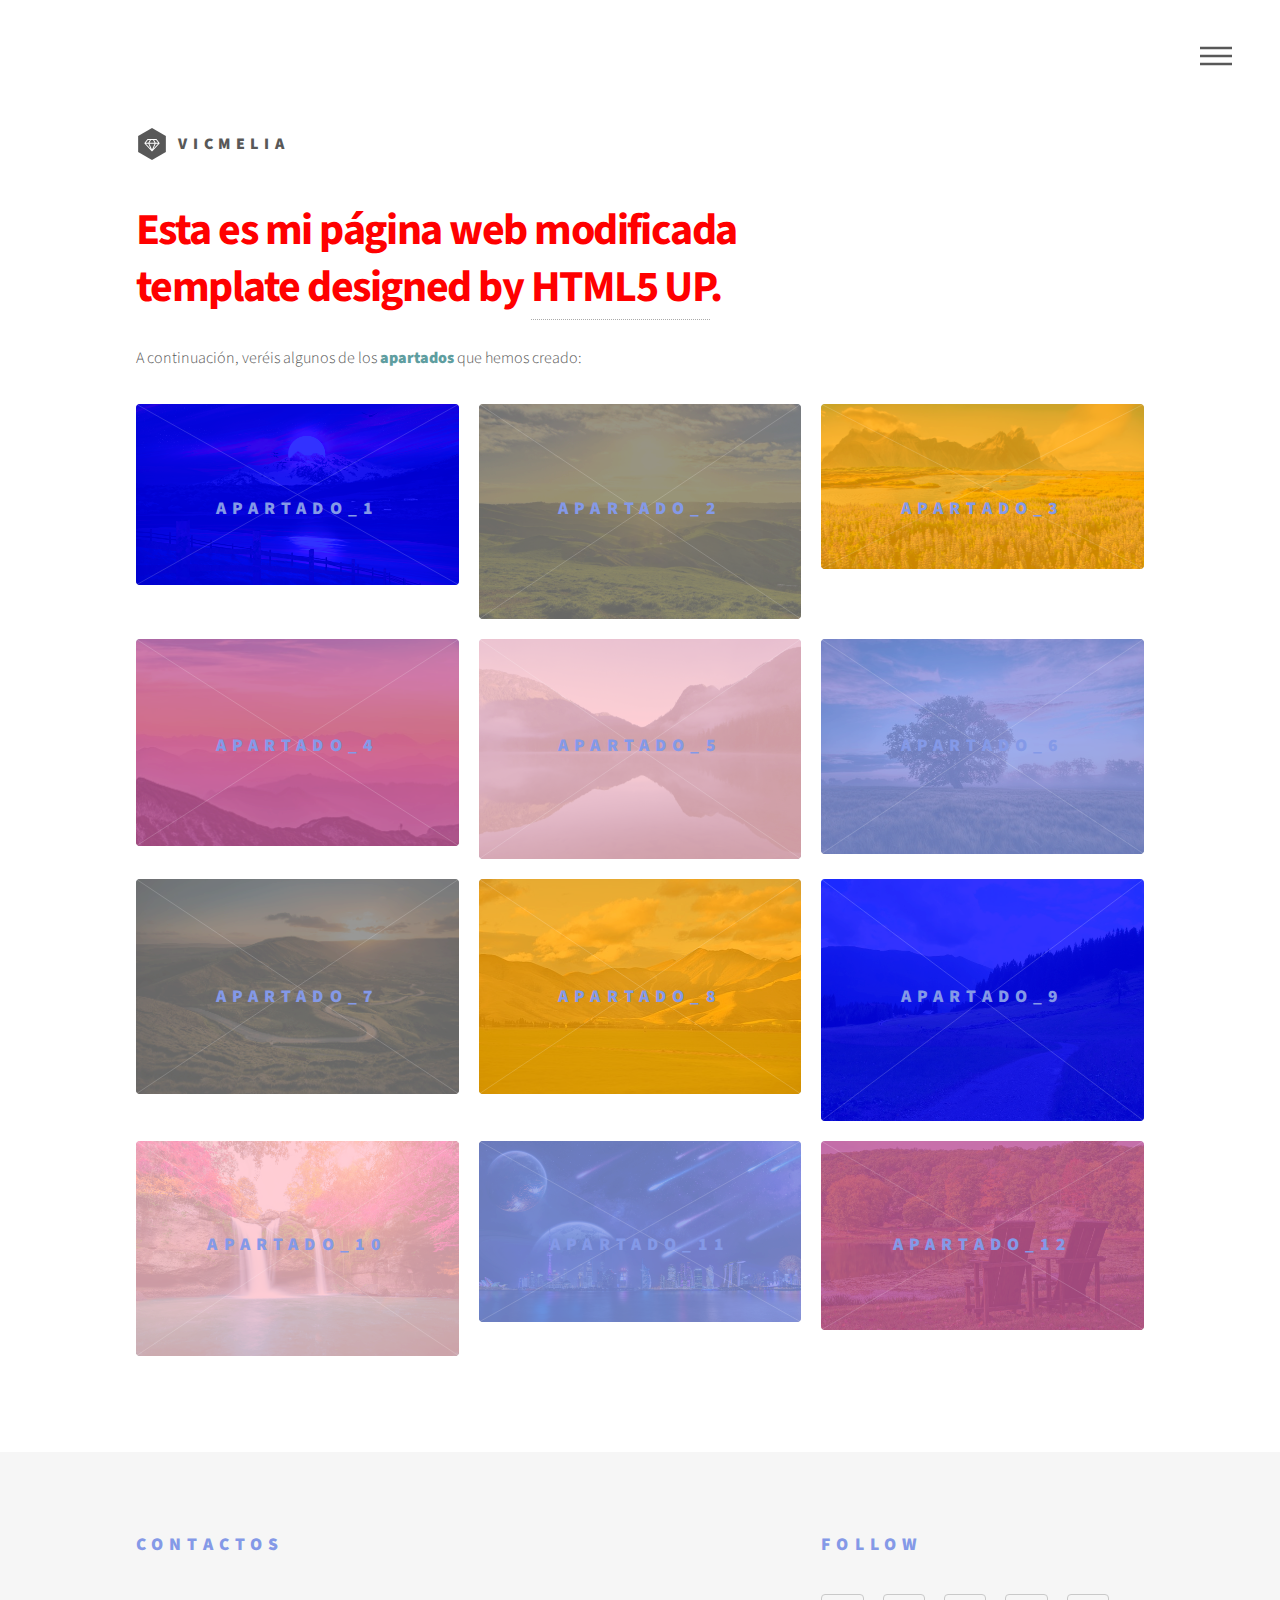
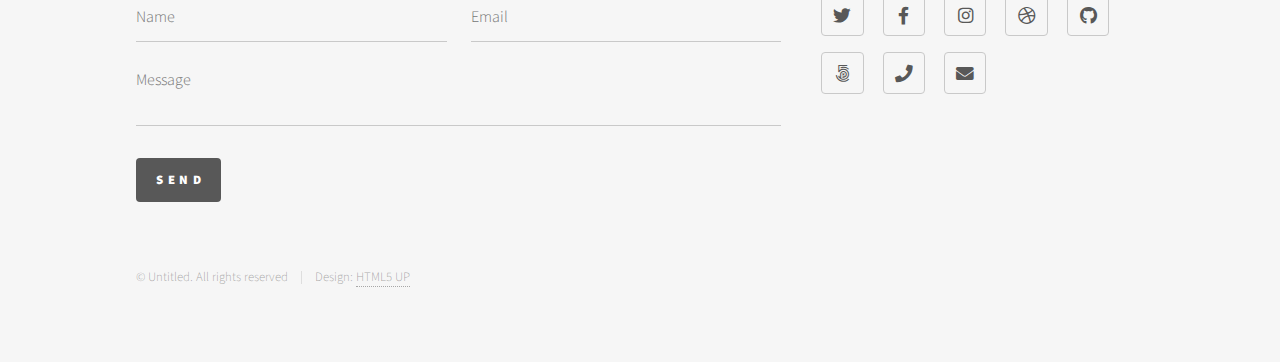
<file: plantilla/index.html>
<!DOCTYPE HTML>
<!--
	Phantom by HTML5 UP
	html5up.net | @ajlkn
	Free for personal and commercial use under the CCA 3.0 license (html5up.net/license)
-->
<html>
	<head>
		<title>Mi plantilla modificada</title>
		<meta charset="utf-8" />
		<meta name="viewport" content="width=device-width, initial-scale=1, user-scalable=no" />
		<link rel="stylesheet" href="assets/css/main.css" />
		<noscript><link rel="stylesheet" href="assets/css/noscript.css" /></noscript>
	</head>
	<body class="is-preload">
		<!-- Wrapper -->
			<div id="wrapper">

				<!-- Header -->
					<header id="header">
						<div class="inner">

							<!-- Logo -->
								<a href="index.html" class="logo">
									<span class="symbol"><img src="images/logo.svg" alt="" /></span><span class="title">VicMelia</span>
								</a>

							<!-- Nav -->
								<nav>
									<ul>
										<li><a href="#menu">Menu</a></li>
									</ul>
								</nav>

						</div>
					</header>

				<!-- Menu -->
					<nav id="menu">
						<h2>Menu</h2>
						<ul>
							<li><a href="index.html">Home</a></li>
							<li><a href="generic.html">Ipsum veroeros</a></li>
							<li><a href="generic.html">Tempus etiam</a></li>
							<li><a href="generic.html">Consequat dolor</a></li>
							<li><a href="elements.html">Elements</a></li>
						</ul>
					</nav>

				<!-- Main -->
					<div id="main">
						<div class="inner">
							<header>
								<h1>Esta es mi página web modificada<br />
								template designed by <a href="http://html5up.net">HTML5 UP</a>.</h1>
								<p>A continuación, veréis algunos de los <b style="color: cadetblue;">apartados</b> que hemos creado:</p>
							</header>
							<section class="tiles">
								<article class="style1">
									<span class="image">
										<img src="images/i1.jpg" alt="" />
									</span>
									<a href="generic.html">
										<h2>Apartado_1</h2>
										<div class="content">
											<p>Este es el <b style="color:aqua">primer</b> apartado de prueba</p>
										</div>
									</a>
								</article>
								<article class="style2">
									<span class="image">
										<img src="images/i2.jpg" alt="" />
									</span>
									<a href="generic.html">
										<h2>Apartado_2</h2>
										<div class="content">
											<p>Este es el <b style="color:aqua">segundo</b> apartado de prueba</p>
										</div>
									</a>
								</article>
								<article class="style3">
									<span class="image">
										<img src="images/i3.jpg" alt="" />
									</span>
									<a href="generic.html">
										<h2>Apartado_3</h2>
										<div class="content">
											<p>Este es el <b style="color:aqua">tercer</b> apartado de prueba</p>
										</div>
									</a>
								</article>
								<article class="style4">
									<span class="image">
										<img src="images/i4.jpg" alt="" />
									</span>
									<a href="generic.html">
										<h2>Apartado_4</h2>
										<div class="content">
											<p>Este es el <b style="color:aqua">cuarto</b> apartado de prueba</p>
										</div>
									</a>
								</article>
								<article class="style5">
									<span class="image">
										<img src="images/i5.jpg" alt="" />
									</span>
									<a href="generic.html">
										<h2>Apartado_5</h2>
										<div class="content">
											<p>Este es el <b style="color:aqua">quinto</b> apartado de prueba</p>
										</div>
									</a>
								</article>
								<article class="style6">
									<span class="image">
										<img src="images/i6.jpg" alt="" />
									</span>
									<a href="generic.html">
										<h2>Apartado_6</h2>
										<div class="content">
											<p>Este es el <b style="color:aqua">sexto</b> apartado de prueba</p>
										</div>
									</a>
								</article>
								<article class="style2">
									<span class="image">
										<img src="images/i7.jpg" alt="" />
									</span>
									<a href="generic.html">
										<h2>Apartado_7</h2>
										<div class="content">
											<p>Este es el <b style="color:aqua">séptimo</b> apartado de prueba</p>
										</div>
									</a>
								</article>
								<article class="style3">
									<span class="image">
										<img src="images/i8.jpg" alt="" />
									</span>
									<a href="generic.html">
										<h2>Apartado_8</h2>
										<div class="content">
											<p>Este es el <b style="color:aqua">octavo</b> apartado de prueba</p>
										</div>
									</a>
								</article>
								<article class="style1">
									<span class="image">
										<img src="images/i9.jpg" alt="" />
									</span>
									<a href="generic.html">
										<h2>Apartado_9</h2>
										<div class="content">
											<p>Este es el <b style="color:aqua">noveno</b> apartado de prueba</p>
										</div>
									</a>
								</article>
								<article class="style5">
									<span class="image">
										<img src="images/i10.jpg" alt="" />
									</span>
									<a href="generic.html">
										<h2>Apartado_10</h2>
										<div class="content">
											<p>Este es el <b style="color:aqua">décimo</b> apartado de prueba</p>
										</div>
									</a>
								</article>
								<article class="style6">
									<span class="image">
										<img src="images/i11.jpg" alt="" />
									</span>
									<a href="generic.html">
										<h2>Apartado_11</h2>
										<div class="content">
											<p>Este es el <b style="color:aqua">undécimo</b> apartado de prueba</p>
										</div>
									</a>
								</article>
								<article class="style4">
									<span class="image">
										<img src="images/i12.jpg" alt="" />
									</span>
									<a href="generic.html">
										<h2>Apartado_12</h2>
										<div class="content">
											<p>Este es el <b style="color:aqua">duodécimo</b> apartado de prueba</p>
										</div>
									</a>
								</article>
							</section>
						</div>
					</div>

				<!-- Footer -->
					<footer id="footer">
						<div class="inner">
							<section>
								<h2>CONTACTOS</h2>
								<form method="post" action="#">
									<div class="fields">
										<div class="field half">
											<input type="text" name="name" id="name" placeholder="Name" />
										</div>
										<div class="field half">
											<input type="email" name="email" id="email" placeholder="Email" />
										</div>
										<div class="field">
											<textarea name="message" id="message" placeholder="Message"></textarea>
										</div>
									</div>
									<ul class="actions">
										<li><input type="submit" value="Send" class="primary" /></li>
									</ul>
								</form>
							</section>
							<section>
								<h2>Follow</h2>
								<ul class="icons">
									<li><a href="#" class="icon brands style2 fa-twitter"><span class="label">Twitter</span></a></li>
									<li><a href="#" class="icon brands style2 fa-facebook-f"><span class="label">Facebook</span></a></li>
									<li><a href="#" class="icon brands style2 fa-instagram"><span class="label">Instagram</span></a></li>
									<li><a href="#" class="icon brands style2 fa-dribbble"><span class="label">Dribbble</span></a></li>
									<li><a href="#" class="icon brands style2 fa-github"><span class="label">GitHub</span></a></li>
									<li><a href="#" class="icon brands style2 fa-500px"><span class="label">500px</span></a></li>
									<li><a href="#" class="icon solid style2 fa-phone"><span class="label">Phone</span></a></li>
									<li><a href="#" class="icon solid style2 fa-envelope"><span class="label">Email</span></a></li>
								</ul>
							</section>
							<ul class="copyright">
								<li>&copy; Untitled. All rights reserved</li><li>Design: <a href="http://html5up.net">HTML5 UP</a></li>
							</ul>
						</div>
					</footer>

			</div>

		<!-- Scripts -->
			<script src="assets/js/jquery.min.js"></script>
			<script src="assets/js/browser.min.js"></script>
			<script src="assets/js/breakpoints.min.js"></script>
			<script src="assets/js/util.js"></script>
			<script src="assets/js/main.js"></script>

	</body>
</html>
</file>
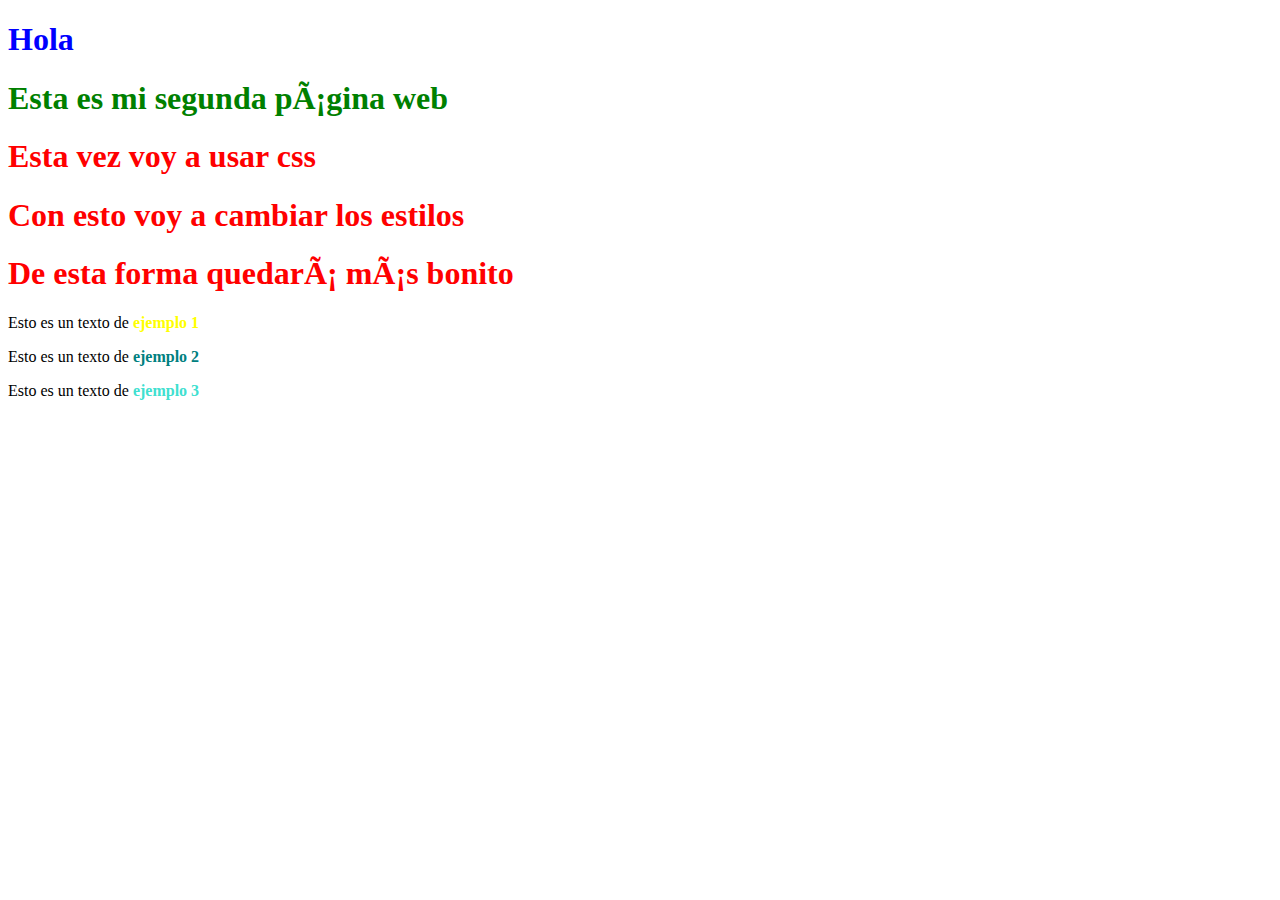
<file: lab5.html>
<!DOCTYPE html>

<html>

<head>
    
    <meta charset="=UTF-8">


    <title>MI PÁGINA WEB</title>

    <link rel="stylesheet" href="formato.css">
    
</head>

<body>

    <h1 id="f1">Hola</h1>
    <h1 class="f2">Esta es mi segunda página web</h1>
    <h1>Esta vez voy a usar css</h1>
    <h1>Con esto voy a cambiar los estilos</h1>
    <h1>De esta forma quedará más bonito</h1>

    <p> Esto es un texto de <b id="b1">ejemplo 1</b></p>
    <p> Esto es un texto de <b id="b2">ejemplo 2</b></p>
    <p> Esto es un texto de <b id="b3">ejemplo 3</b></p>


</body>




</html>
</file>
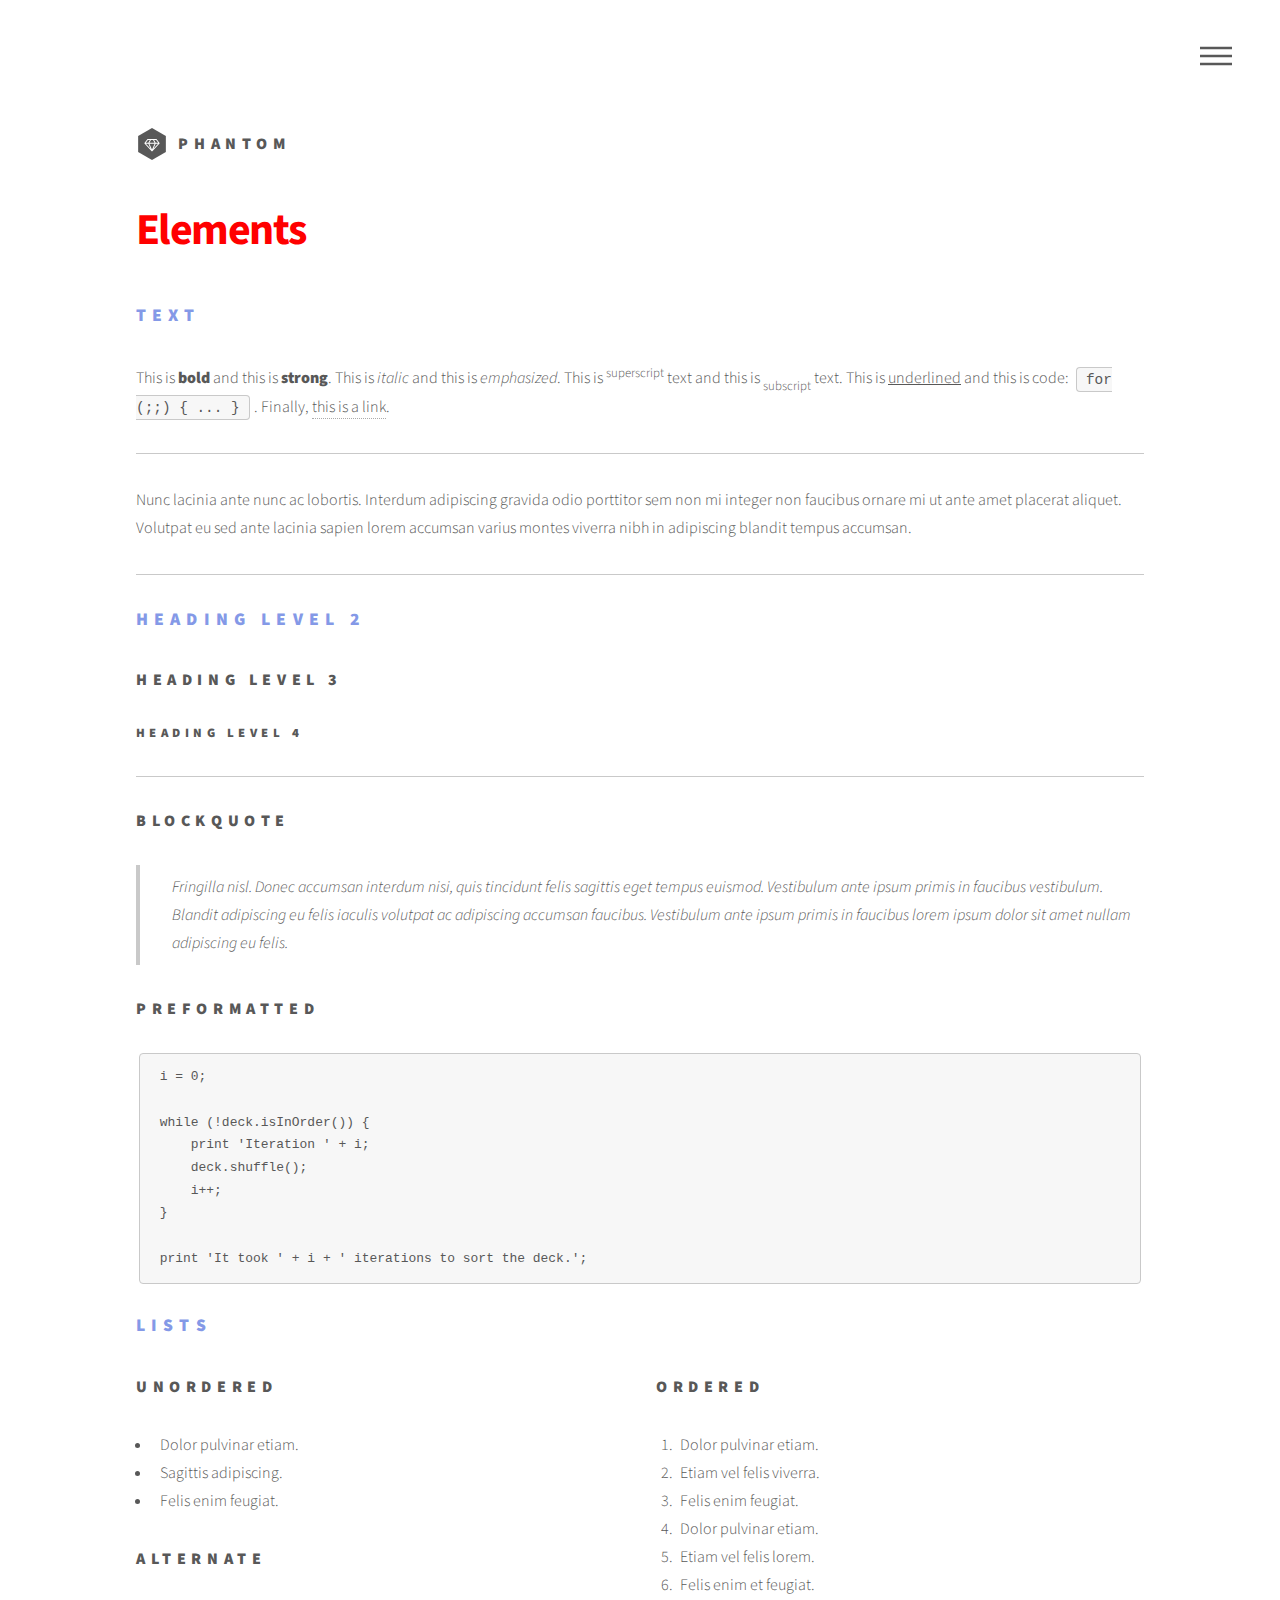
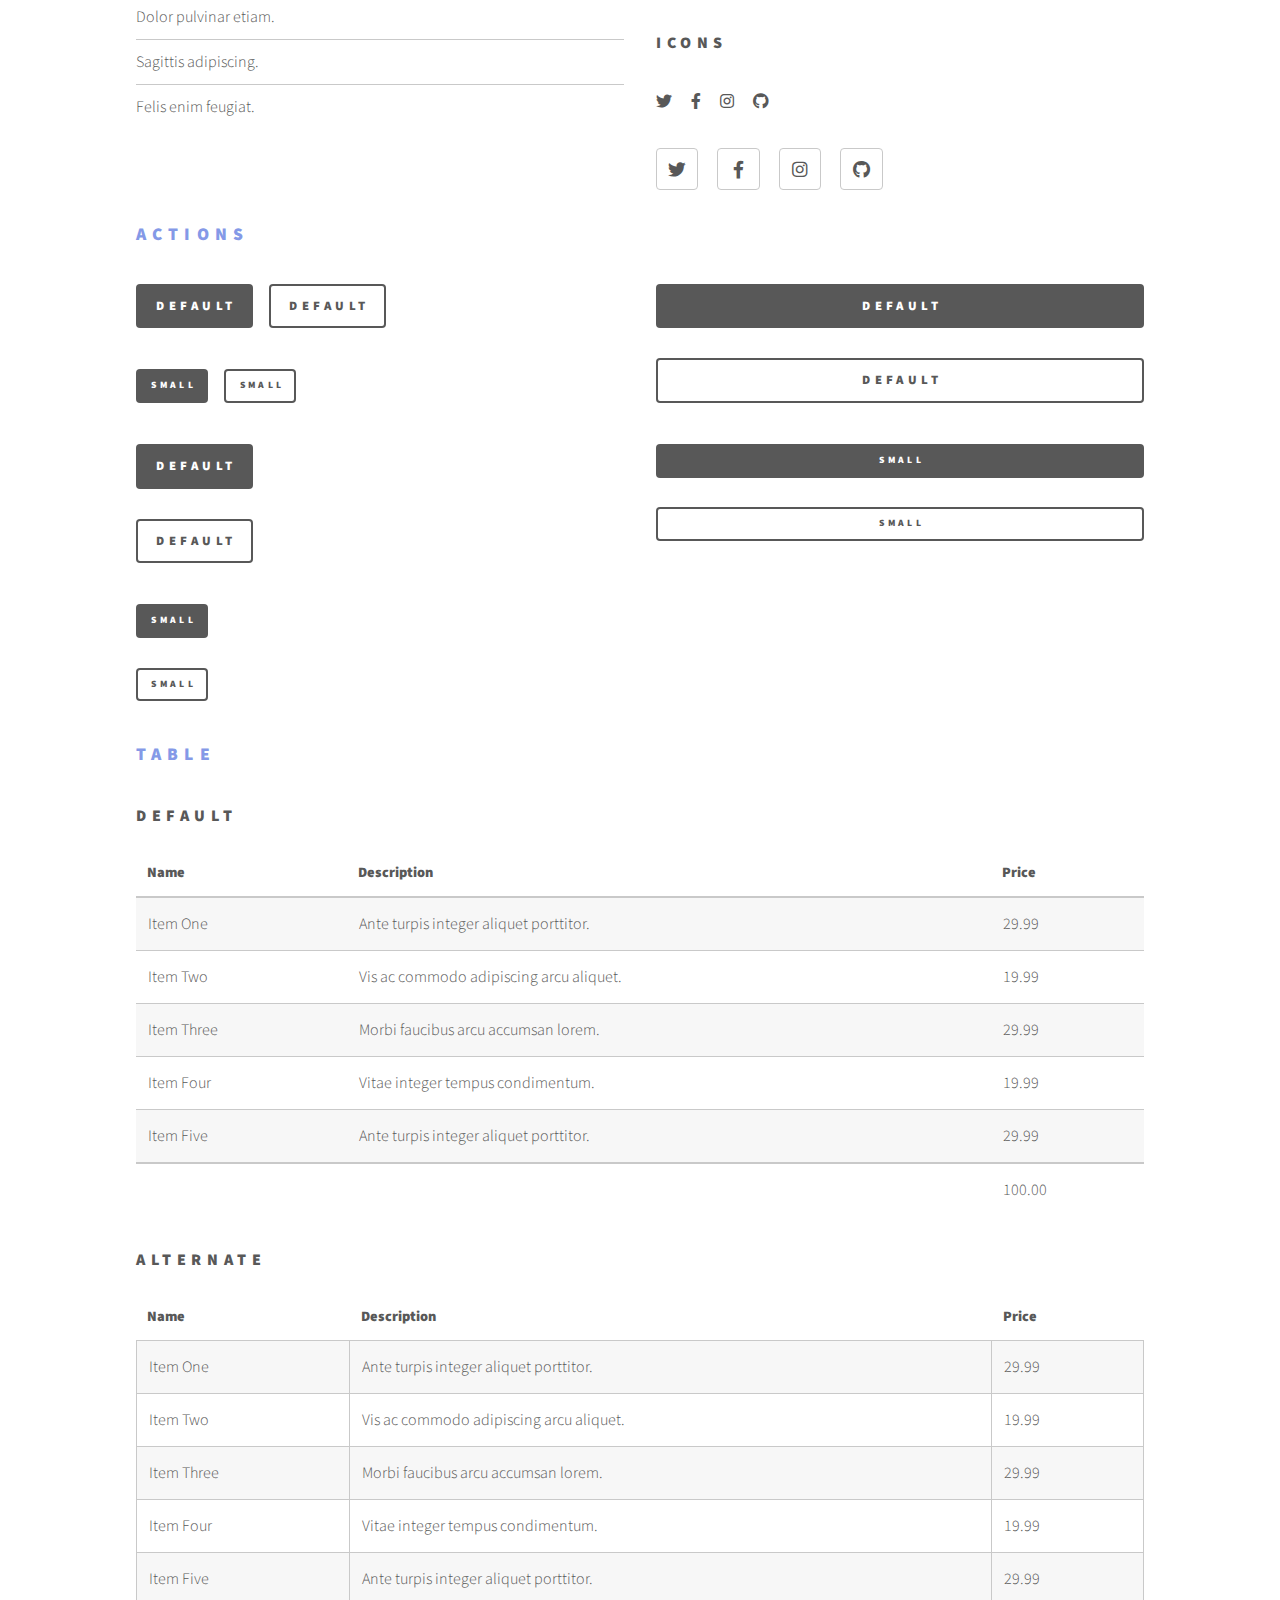
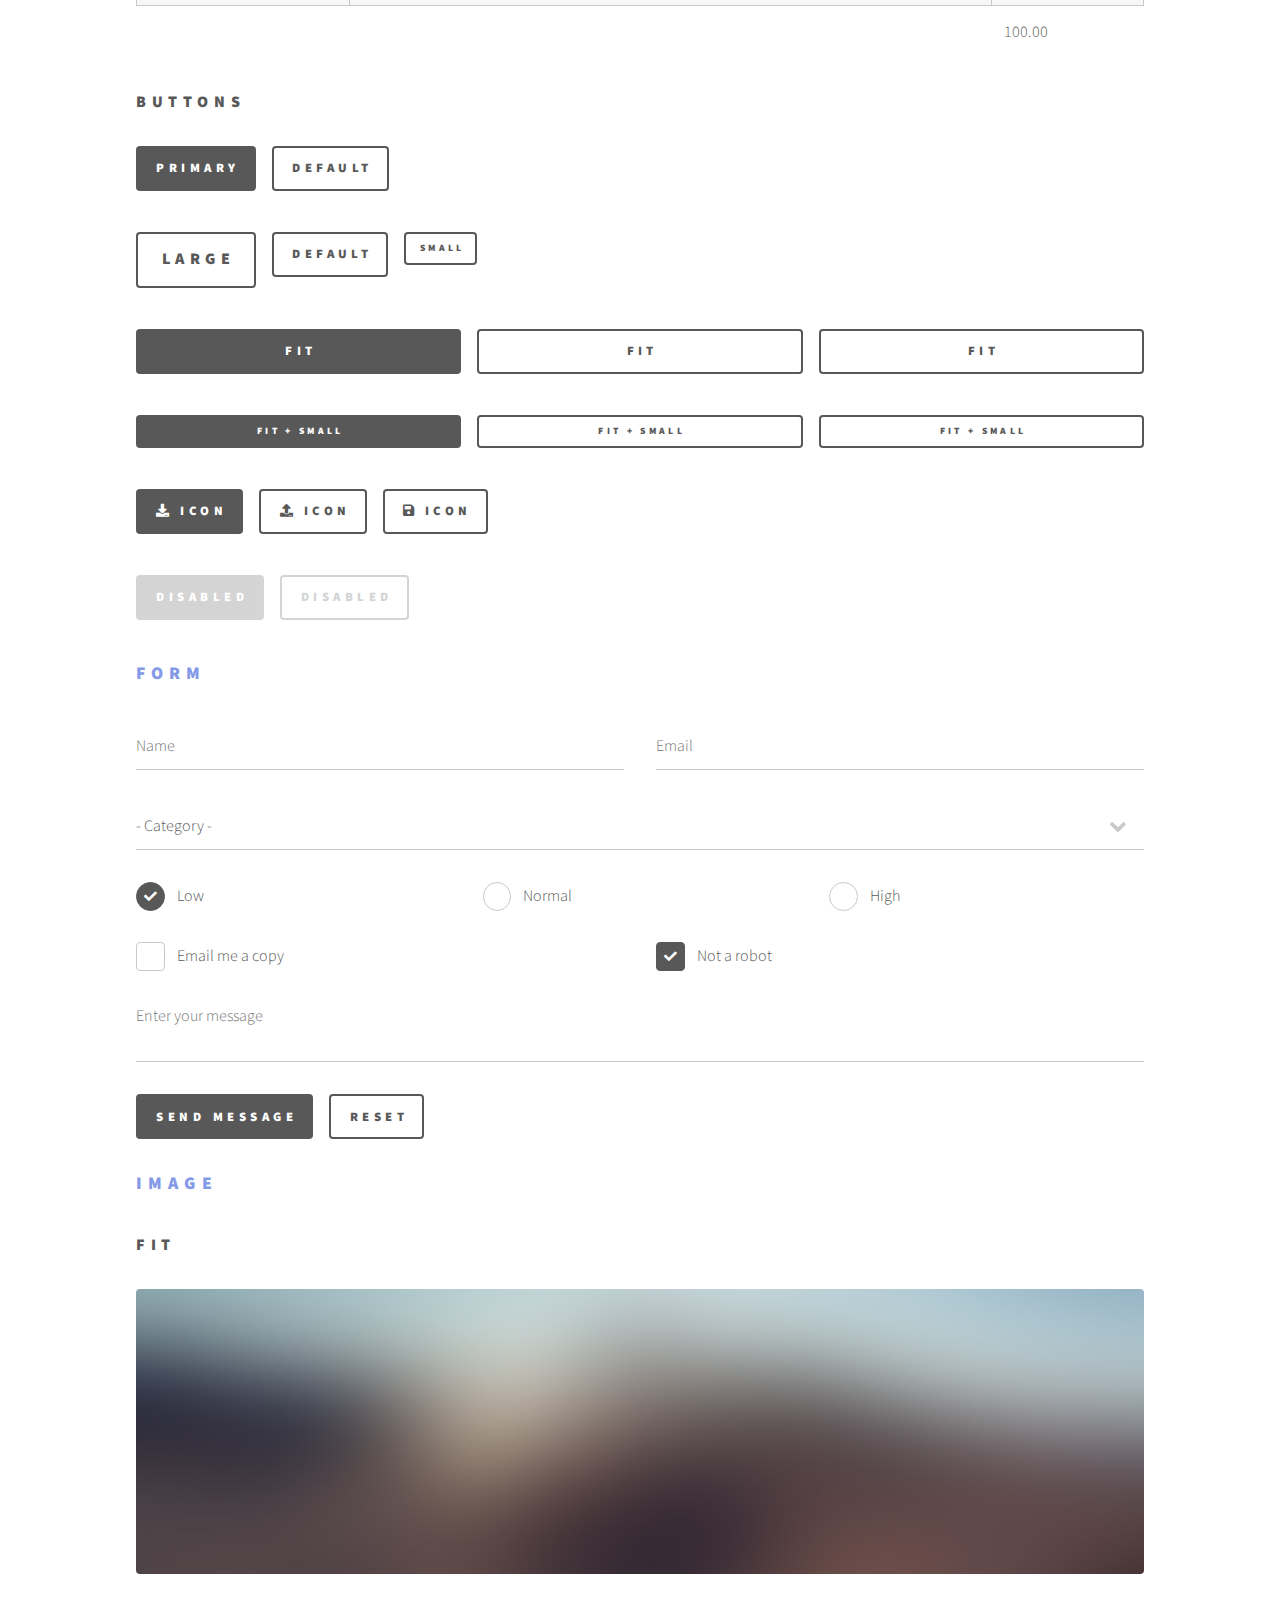
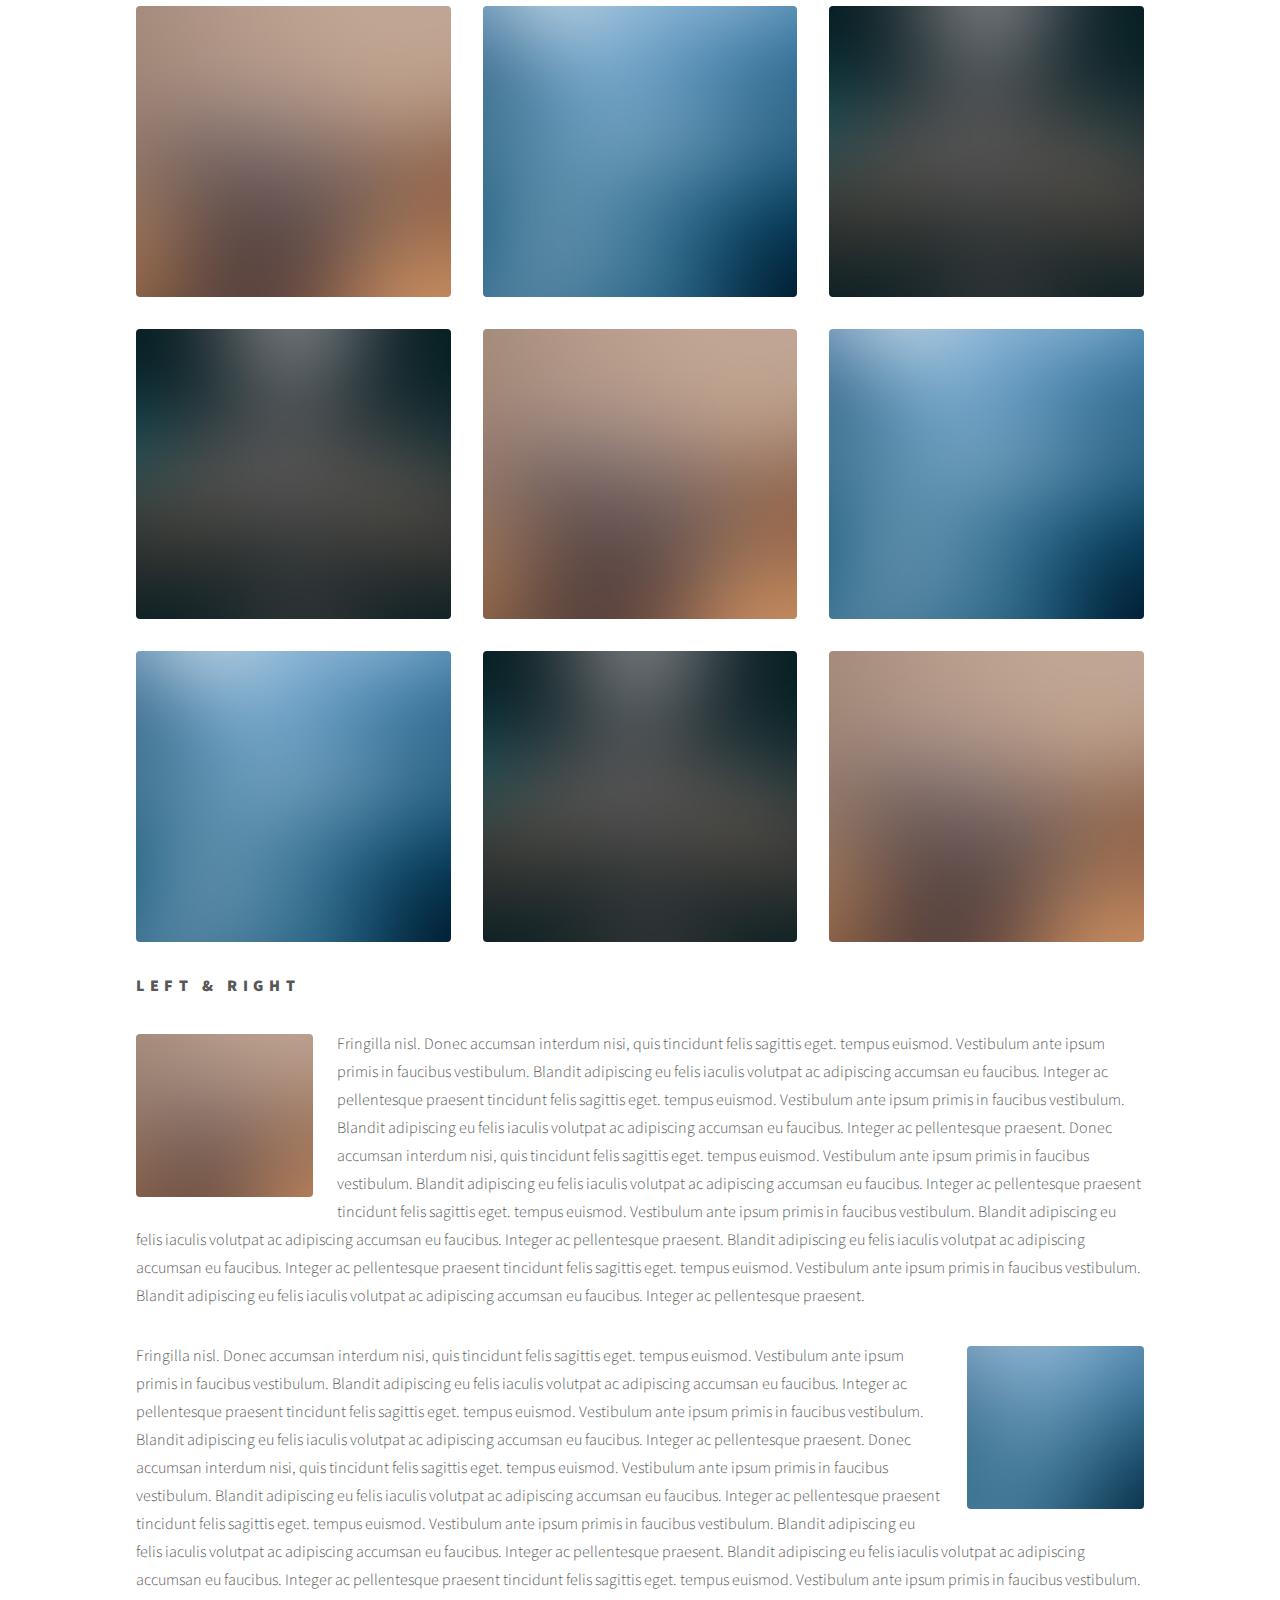
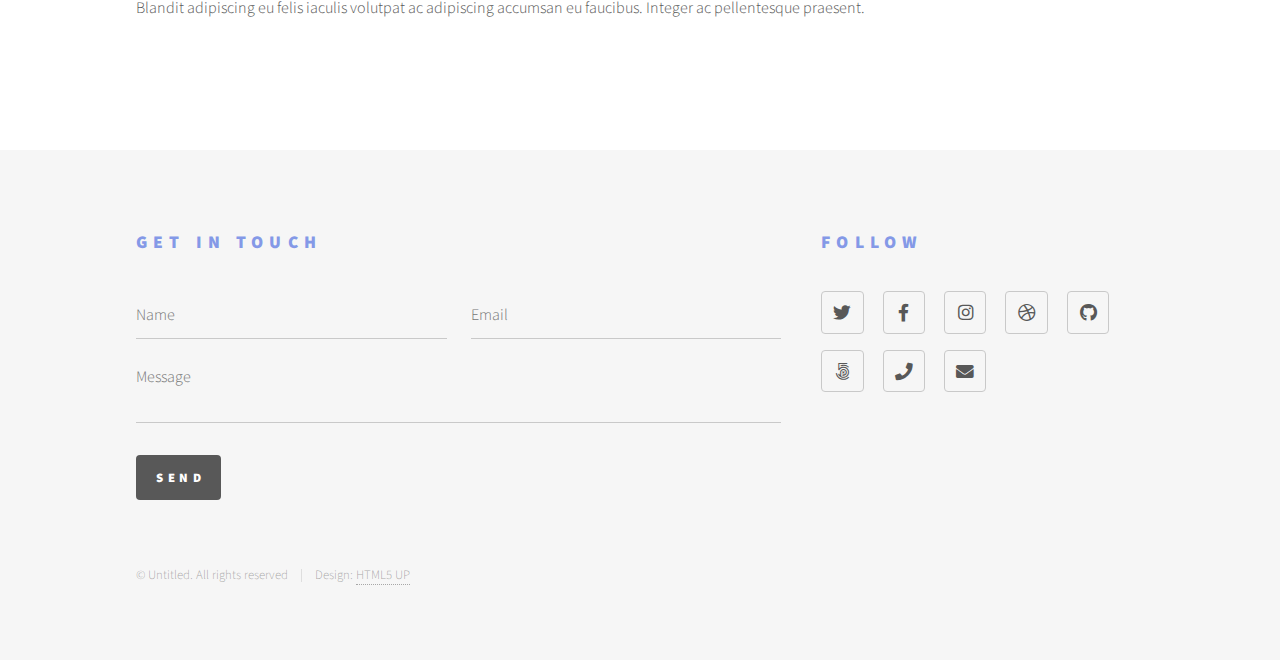
<file: plantilla/elements.html>
<!DOCTYPE HTML>
<!--
	Phantom by HTML5 UP
	html5up.net | @ajlkn
	Free for personal and commercial use under the CCA 3.0 license (html5up.net/license)
-->
<html>
	<head>
		<title>Elements - Phantom by HTML5 UP</title>
		<meta charset="utf-8" />
		<meta name="viewport" content="width=device-width, initial-scale=1, user-scalable=no" />
		<link rel="stylesheet" href="assets/css/main.css" />
		<noscript><link rel="stylesheet" href="assets/css/noscript.css" /></noscript>
	</head>
	<body class="is-preload">
		<!-- Wrapper -->
			<div id="wrapper">

				<!-- Header -->
					<header id="header">
						<div class="inner">

							<!-- Logo -->
								<a href="index.html" class="logo">
									<span class="symbol"><img src="images/logo.svg" alt="" /></span><span class="title">Phantom</span>
								</a>

							<!-- Nav -->
								<nav>
									<ul>
										<li><a href="#menu">Menu</a></li>
									</ul>
								</nav>

						</div>
					</header>

				<!-- Menu -->
					<nav id="menu">
						<h2>Menu</h2>
						<ul>
							<li><a href="index.html">Home</a></li>
							<li><a href="generic.html">Ipsum veroeros</a></li>
							<li><a href="generic.html">Tempus etiam</a></li>
							<li><a href="generic.html">Consequat dolor</a></li>
							<li><a href="elements.html">Elements</a></li>
						</ul>
					</nav>

				<!-- Main -->
					<div id="main">
						<div class="inner">
							<h1>Elements</h1>

							<!-- Text -->
								<section>
									<h2>Text</h2>
									<p>This is <b>bold</b> and this is <strong>strong</strong>. This is <i>italic</i> and this is <em>emphasized</em>.
									This is <sup>superscript</sup> text and this is <sub>subscript</sub> text.
									This is <u>underlined</u> and this is code: <code>for (;;) { ... }</code>. Finally, <a href="#">this is a link</a>.</p>
									<hr />
									<p>Nunc lacinia ante nunc ac lobortis. Interdum adipiscing gravida odio porttitor sem non mi integer non faucibus ornare mi ut ante amet placerat aliquet. Volutpat eu sed ante lacinia sapien lorem accumsan varius montes viverra nibh in adipiscing blandit tempus accumsan.</p>
									<hr />
									<h2>Heading Level 2</h2>
									<h3>Heading Level 3</h3>
									<h4>Heading Level 4</h4>
									<hr />
									<h3>Blockquote</h3>
									<blockquote>Fringilla nisl. Donec accumsan interdum nisi, quis tincidunt felis sagittis eget tempus euismod. Vestibulum ante ipsum primis in faucibus vestibulum. Blandit adipiscing eu felis iaculis volutpat ac adipiscing accumsan faucibus. Vestibulum ante ipsum primis in faucibus lorem ipsum dolor sit amet nullam adipiscing eu felis.</blockquote>
									<h3>Preformatted</h3>
									<pre><code>i = 0;

while (!deck.isInOrder()) {
    print 'Iteration ' + i;
    deck.shuffle();
    i++;
}

print 'It took ' + i + ' iterations to sort the deck.';</code></pre>
								</section>

							<!-- Lists -->
								<section>
									<h2>Lists</h2>
									<div class="row">
										<div class="col-6 col-12-medium">
											<h3>Unordered</h3>
											<ul>
												<li>Dolor pulvinar etiam.</li>
												<li>Sagittis adipiscing.</li>
												<li>Felis enim feugiat.</li>
											</ul>
											<h3>Alternate</h3>
											<ul class="alt">
												<li>Dolor pulvinar etiam.</li>
												<li>Sagittis adipiscing.</li>
												<li>Felis enim feugiat.</li>
											</ul>
										</div>
										<div class="col-6 col-12-medium">
											<h3>Ordered</h3>
											<ol>
												<li>Dolor pulvinar etiam.</li>
												<li>Etiam vel felis viverra.</li>
												<li>Felis enim feugiat.</li>
												<li>Dolor pulvinar etiam.</li>
												<li>Etiam vel felis lorem.</li>
												<li>Felis enim et feugiat.</li>
											</ol>
											<h3>Icons</h3>
											<ul class="icons">
												<li><a href="#" class="icon brands style1 fa-twitter"><span class="label">Twitter</span></a></li>
												<li><a href="#" class="icon brands style1 fa-facebook-f"><span class="label">Facebook</span></a></li>
												<li><a href="#" class="icon brands style1 fa-instagram"><span class="label">Instagram</span></a></li>
												<li><a href="#" class="icon brands style1 fa-github"><span class="label">Github</span></a></li>
											</ul>
											<ul class="icons">
												<li><a href="#" class="icon brands style2 fa-twitter"><span class="label">Twitter</span></a></li>
												<li><a href="#" class="icon brands style2 fa-facebook-f"><span class="label">Facebook</span></a></li>
												<li><a href="#" class="icon brands style2 fa-instagram"><span class="label">Instagram</span></a></li>
												<li><a href="#" class="icon brands style2 fa-github"><span class="label">Github</span></a></li>
											</ul>
										</div>
									</div>
									<h2>Actions</h2>
									<div class="row">
										<div class="col-6 col-12-medium">
											<ul class="actions">
												<li><a href="#" class="button primary">Default</a></li>
												<li><a href="#" class="button">Default</a></li>
											</ul>
											<ul class="actions small">
												<li><a href="#" class="button primary small">Small</a></li>
												<li><a href="#" class="button small">Small</a></li>
											</ul>
											<ul class="actions stacked">
												<li><a href="#" class="button primary">Default</a></li>
												<li><a href="#" class="button">Default</a></li>
											</ul>
											<ul class="actions stacked">
												<li><a href="#" class="button primary small">Small</a></li>
												<li><a href="#" class="button small">Small</a></li>
											</ul>
										</div>
										<div class="col-6 col-12-medium">
											<ul class="actions stacked">
												<li><a href="#" class="button primary fit">Default</a></li>
												<li><a href="#" class="button fit">Default</a></li>
											</ul>
											<ul class="actions stacked">
												<li><a href="#" class="button primary small fit">Small</a></li>
												<li><a href="#" class="button small fit">Small</a></li>
											</ul>
										</div>
									</div>
								</section>

							<!-- Table -->
								<section>
									<h2>Table</h2>
									<h3>Default</h3>
									<div class="table-wrapper">
										<table>
											<thead>
												<tr>
													<th>Name</th>
													<th>Description</th>
													<th>Price</th>
												</tr>
											</thead>
											<tbody>
												<tr>
													<td>Item One</td>
													<td>Ante turpis integer aliquet porttitor.</td>
													<td>29.99</td>
												</tr>
												<tr>
													<td>Item Two</td>
													<td>Vis ac commodo adipiscing arcu aliquet.</td>
													<td>19.99</td>
												</tr>
												<tr>
													<td>Item Three</td>
													<td> Morbi faucibus arcu accumsan lorem.</td>
													<td>29.99</td>
												</tr>
												<tr>
													<td>Item Four</td>
													<td>Vitae integer tempus condimentum.</td>
													<td>19.99</td>
												</tr>
												<tr>
													<td>Item Five</td>
													<td>Ante turpis integer aliquet porttitor.</td>
													<td>29.99</td>
												</tr>
											</tbody>
											<tfoot>
												<tr>
													<td colspan="2"></td>
													<td>100.00</td>
												</tr>
											</tfoot>
										</table>
									</div>

									<h3>Alternate</h3>
									<div class="table-wrapper">
										<table class="alt">
											<thead>
												<tr>
													<th>Name</th>
													<th>Description</th>
													<th>Price</th>
												</tr>
											</thead>
											<tbody>
												<tr>
													<td>Item One</td>
													<td>Ante turpis integer aliquet porttitor.</td>
													<td>29.99</td>
												</tr>
												<tr>
													<td>Item Two</td>
													<td>Vis ac commodo adipiscing arcu aliquet.</td>
													<td>19.99</td>
												</tr>
												<tr>
													<td>Item Three</td>
													<td> Morbi faucibus arcu accumsan lorem.</td>
													<td>29.99</td>
												</tr>
												<tr>
													<td>Item Four</td>
													<td>Vitae integer tempus condimentum.</td>
													<td>19.99</td>
												</tr>
												<tr>
													<td>Item Five</td>
													<td>Ante turpis integer aliquet porttitor.</td>
													<td>29.99</td>
												</tr>
											</tbody>
											<tfoot>
												<tr>
													<td colspan="2"></td>
													<td>100.00</td>
												</tr>
											</tfoot>
										</table>
									</div>
								</section>

							<!-- Buttons -->
								<section>
									<h3>Buttons</h3>
									<ul class="actions">
										<li><a href="#" class="button primary">Primary</a></li>
										<li><a href="#" class="button">Default</a></li>
									</ul>
									<ul class="actions">
										<li><a href="#" class="button large">Large</a></li>
										<li><a href="#" class="button">Default</a></li>
										<li><a href="#" class="button small">Small</a></li>
									</ul>
									<ul class="actions fit">
										<li><a href="#" class="button primary fit">Fit</a></li>
										<li><a href="#" class="button fit">Fit</a></li>
										<li><a href="#" class="button fit">Fit</a></li>
									</ul>
									<ul class="actions fit small">
										<li><a href="#" class="button primary fit small">Fit + Small</a></li>
										<li><a href="#" class="button fit small">Fit + Small</a></li>
										<li><a href="#" class="button fit small">Fit + Small</a></li>
									</ul>
									<ul class="actions">
										<li><a href="#" class="button primary icon solid fa-download">Icon</a></li>
										<li><a href="#" class="button icon solid fa-upload">Icon</a></li>
										<li><a href="#" class="button icon solid fa-save">Icon</a></li>
									</ul>
									<ul class="actions">
										<li><span class="button primary disabled">Disabled</span></li>
										<li><span class="button disabled">Disabled</span></li>
									</ul>
								</section>

							<!-- Form -->
								<section>
									<h2>Form</h2>
									<form method="post" action="#">
										<div class="row gtr-uniform">
											<div class="col-6 col-12-xsmall">
												<input type="text" name="demo-name" id="demo-name" value="" placeholder="Name" />
											</div>
											<div class="col-6 col-12-xsmall">
												<input type="email" name="demo-email" id="demo-email" value="" placeholder="Email" />
											</div>
											<div class="col-12">
												<select name="demo-category" id="demo-category">
													<option value="">- Category -</option>
													<option value="1">Manufacturing</option>
													<option value="1">Shipping</option>
													<option value="1">Administration</option>
													<option value="1">Human Resources</option>
												</select>
											</div>
											<div class="col-4 col-12-small">
												<input type="radio" id="demo-priority-low" name="demo-priority" checked>
												<label for="demo-priority-low">Low</label>
											</div>
											<div class="col-4 col-12-small">
												<input type="radio" id="demo-priority-normal" name="demo-priority">
												<label for="demo-priority-normal">Normal</label>
											</div>
											<div class="col-4 col-12-small">
												<input type="radio" id="demo-priority-high" name="demo-priority">
												<label for="demo-priority-high">High</label>
											</div>
											<div class="col-6 col-12-small">
												<input type="checkbox" id="demo-copy" name="demo-copy">
												<label for="demo-copy">Email me a copy</label>
											</div>
											<div class="col-6 col-12-small">
												<input type="checkbox" id="demo-human" name="demo-human" checked>
												<label for="demo-human">Not a robot</label>
											</div>
											<div class="col-12">
												<textarea name="demo-message" id="demo-message" placeholder="Enter your message" rows="6"></textarea>
											</div>
											<div class="col-12">
												<ul class="actions">
													<li><input type="submit" value="Send Message" class="primary" /></li>
													<li><input type="reset" value="Reset" /></li>
												</ul>
											</div>
										</div>
									</form>
								</section>

							<!-- Image -->
								<section>
									<h2>Image</h2>
									<h3>Fit</h3>
									<div class="box alt">
										<div class="row gtr-uniform">
											<div class="col-12"><span class="image fit"><img src="images/pic13.jpg" alt="" /></span></div>
											<div class="col-4"><span class="image fit"><img src="images/pic01.jpg" alt="" /></span></div>
											<div class="col-4"><span class="image fit"><img src="images/pic02.jpg" alt="" /></span></div>
											<div class="col-4"><span class="image fit"><img src="images/pic03.jpg" alt="" /></span></div>
											<div class="col-4"><span class="image fit"><img src="images/pic03.jpg" alt="" /></span></div>
											<div class="col-4"><span class="image fit"><img src="images/pic01.jpg" alt="" /></span></div>
											<div class="col-4"><span class="image fit"><img src="images/pic02.jpg" alt="" /></span></div>
											<div class="col-4"><span class="image fit"><img src="images/pic02.jpg" alt="" /></span></div>
											<div class="col-4"><span class="image fit"><img src="images/pic03.jpg" alt="" /></span></div>
											<div class="col-4"><span class="image fit"><img src="images/pic01.jpg" alt="" /></span></div>
										</div>
									</div>
									<h3>Left &amp; Right</h3>
									<p><span class="image left"><img src="images/pic14.jpg" alt="" /></span>Fringilla nisl. Donec accumsan interdum nisi, quis tincidunt felis sagittis eget. tempus euismod. Vestibulum ante ipsum primis in faucibus vestibulum. Blandit adipiscing eu felis iaculis volutpat ac adipiscing accumsan eu faucibus. Integer ac pellentesque praesent tincidunt felis sagittis eget. tempus euismod. Vestibulum ante ipsum primis in faucibus vestibulum. Blandit adipiscing eu felis iaculis volutpat ac adipiscing accumsan eu faucibus. Integer ac pellentesque praesent. Donec accumsan interdum nisi, quis tincidunt felis sagittis eget. tempus euismod. Vestibulum ante ipsum primis in faucibus vestibulum. Blandit adipiscing eu felis iaculis volutpat ac adipiscing accumsan eu faucibus. Integer ac pellentesque praesent tincidunt felis sagittis eget. tempus euismod. Vestibulum ante ipsum primis in faucibus vestibulum. Blandit adipiscing eu felis iaculis volutpat ac adipiscing accumsan eu faucibus. Integer ac pellentesque praesent. Blandit adipiscing eu felis iaculis volutpat ac adipiscing accumsan eu faucibus. Integer ac pellentesque praesent tincidunt felis sagittis eget. tempus euismod. Vestibulum ante ipsum primis in faucibus vestibulum. Blandit adipiscing eu felis iaculis volutpat ac adipiscing accumsan eu faucibus. Integer ac pellentesque praesent.</p>
									<p><span class="image right"><img src="images/pic15.jpg" alt="" /></span>Fringilla nisl. Donec accumsan interdum nisi, quis tincidunt felis sagittis eget. tempus euismod. Vestibulum ante ipsum primis in faucibus vestibulum. Blandit adipiscing eu felis iaculis volutpat ac adipiscing accumsan eu faucibus. Integer ac pellentesque praesent tincidunt felis sagittis eget. tempus euismod. Vestibulum ante ipsum primis in faucibus vestibulum. Blandit adipiscing eu felis iaculis volutpat ac adipiscing accumsan eu faucibus. Integer ac pellentesque praesent. Donec accumsan interdum nisi, quis tincidunt felis sagittis eget. tempus euismod. Vestibulum ante ipsum primis in faucibus vestibulum. Blandit adipiscing eu felis iaculis volutpat ac adipiscing accumsan eu faucibus. Integer ac pellentesque praesent tincidunt felis sagittis eget. tempus euismod. Vestibulum ante ipsum primis in faucibus vestibulum. Blandit adipiscing eu felis iaculis volutpat ac adipiscing accumsan eu faucibus. Integer ac pellentesque praesent. Blandit adipiscing eu felis iaculis volutpat ac adipiscing accumsan eu faucibus. Integer ac pellentesque praesent tincidunt felis sagittis eget. tempus euismod. Vestibulum ante ipsum primis in faucibus vestibulum. Blandit adipiscing eu felis iaculis volutpat ac adipiscing accumsan eu faucibus. Integer ac pellentesque praesent.</p>
								</section>

						</div>
					</div>

				<!-- Footer -->
					<footer id="footer">
						<div class="inner">
							<section>
								<h2>Get in touch</h2>
								<form method="post" action="#">
									<div class="fields">
										<div class="field half">
											<input type="text" name="name" id="name" placeholder="Name" />
										</div>
										<div class="field half">
											<input type="email" name="email" id="email" placeholder="Email" />
										</div>
										<div class="field">
											<textarea name="message" id="message" placeholder="Message"></textarea>
										</div>
									</div>
									<ul class="actions">
										<li><input type="submit" value="Send" class="primary" /></li>
									</ul>
								</form>
							</section>
							<section>
								<h2>Follow</h2>
								<ul class="icons">
									<li><a href="#" class="icon brands style2 fa-twitter"><span class="label">Twitter</span></a></li>
									<li><a href="#" class="icon brands style2 fa-facebook-f"><span class="label">Facebook</span></a></li>
									<li><a href="#" class="icon brands style2 fa-instagram"><span class="label">Instagram</span></a></li>
									<li><a href="#" class="icon brands style2 fa-dribbble"><span class="label">Dribbble</span></a></li>
									<li><a href="#" class="icon brands style2 fa-github"><span class="label">GitHub</span></a></li>
									<li><a href="#" class="icon brands style2 fa-500px"><span class="label">500px</span></a></li>
									<li><a href="#" class="icon solid style2 fa-phone"><span class="label">Phone</span></a></li>
									<li><a href="#" class="icon solid style2 fa-envelope"><span class="label">Email</span></a></li>
								</ul>
							</section>
							<ul class="copyright">
								<li>&copy; Untitled. All rights reserved</li><li>Design: <a href="http://html5up.net">HTML5 UP</a></li>
							</ul>
						</div>
					</footer>

			</div>

		<!-- Scripts -->
			<script src="assets/js/jquery.min.js"></script>
			<script src="assets/js/browser.min.js"></script>
			<script src="assets/js/breakpoints.min.js"></script>
			<script src="assets/js/util.js"></script>
			<script src="assets/js/main.js"></script>

	</body>
</html>
</file>
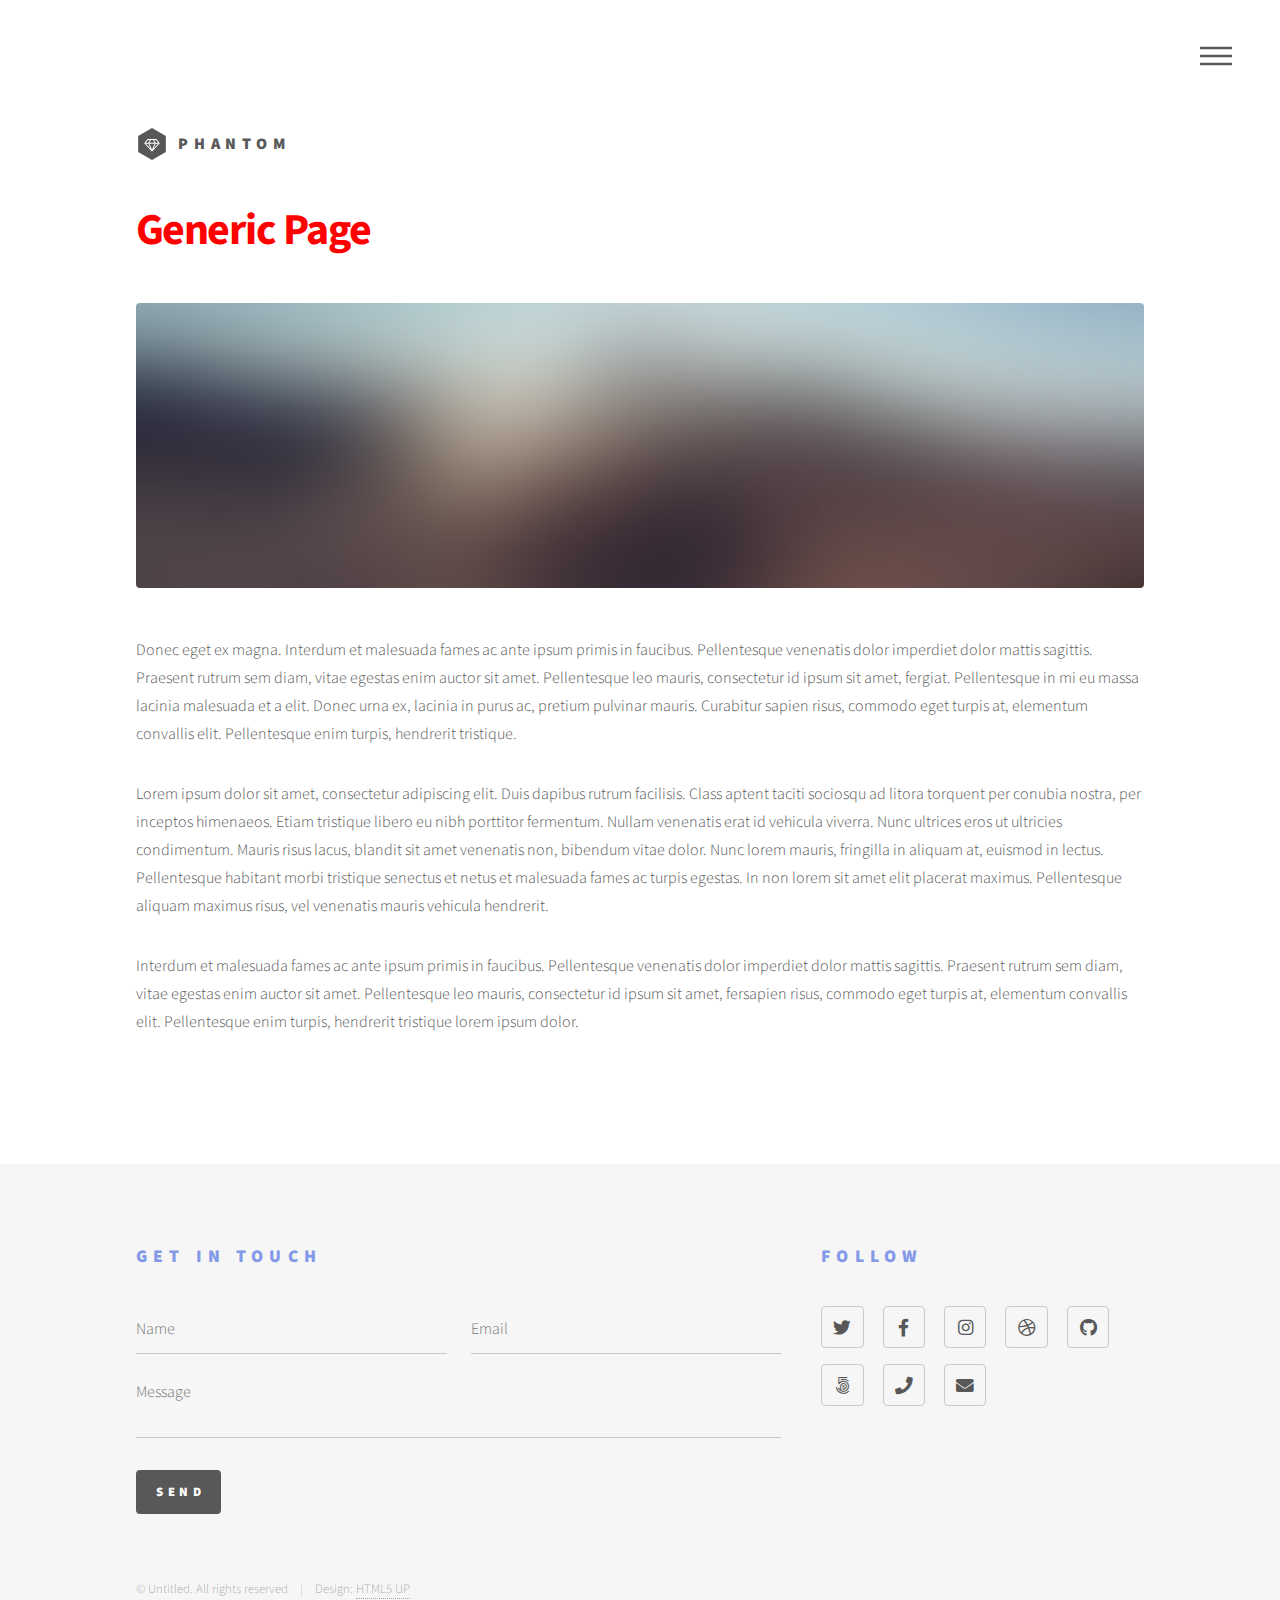
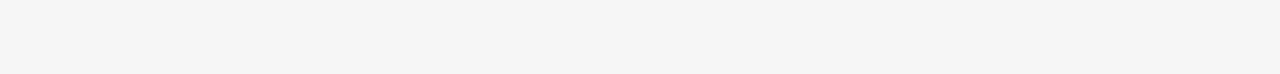
<file: plantilla/generic.html>
<!DOCTYPE HTML>
<!--
	Phantom by HTML5 UP
	html5up.net | @ajlkn
	Free for personal and commercial use under the CCA 3.0 license (html5up.net/license)
-->
<html>
	<head>
		<title>Generic - Phantom by HTML5 UP</title>
		<meta charset="utf-8" />
		<meta name="viewport" content="width=device-width, initial-scale=1, user-scalable=no" />
		<link rel="stylesheet" href="assets/css/main.css" />
		<noscript><link rel="stylesheet" href="assets/css/noscript.css" /></noscript>
	</head>
	<body class="is-preload">
		<!-- Wrapper -->
			<div id="wrapper">

				<!-- Header -->
					<header id="header">
						<div class="inner">

							<!-- Logo -->
								<a href="index.html" class="logo">
									<span class="symbol"><img src="images/logo.svg" alt="" /></span><span class="title">Phantom</span>
								</a>

							<!-- Nav -->
								<nav>
									<ul>
										<li><a href="#menu">Menu</a></li>
									</ul>
								</nav>

						</div>
					</header>

				<!-- Menu -->
					<nav id="menu">
						<h2>Menu</h2>
						<ul>
							<li><a href="index.html">Home</a></li>
							<li><a href="generic.html">Ipsum veroeros</a></li>
							<li><a href="generic.html">Tempus etiam</a></li>
							<li><a href="generic.html">Consequat dolor</a></li>
							<li><a href="elements.html">Elements</a></li>
						</ul>
					</nav>

				<!-- Main -->
					<div id="main">
						<div class="inner">
							<h1>Generic Page</h1>
							<span class="image main"><img src="images/pic13.jpg" alt="" /></span>
							<p>Donec eget ex magna. Interdum et malesuada fames ac ante ipsum primis in faucibus. Pellentesque venenatis dolor imperdiet dolor mattis sagittis. Praesent rutrum sem diam, vitae egestas enim auctor sit amet. Pellentesque leo mauris, consectetur id ipsum sit amet, fergiat. Pellentesque in mi eu massa lacinia malesuada et a elit. Donec urna ex, lacinia in purus ac, pretium pulvinar mauris. Curabitur sapien risus, commodo eget turpis at, elementum convallis elit. Pellentesque enim turpis, hendrerit tristique.</p>
							<p>Lorem ipsum dolor sit amet, consectetur adipiscing elit. Duis dapibus rutrum facilisis. Class aptent taciti sociosqu ad litora torquent per conubia nostra, per inceptos himenaeos. Etiam tristique libero eu nibh porttitor fermentum. Nullam venenatis erat id vehicula viverra. Nunc ultrices eros ut ultricies condimentum. Mauris risus lacus, blandit sit amet venenatis non, bibendum vitae dolor. Nunc lorem mauris, fringilla in aliquam at, euismod in lectus. Pellentesque habitant morbi tristique senectus et netus et malesuada fames ac turpis egestas. In non lorem sit amet elit placerat maximus. Pellentesque aliquam maximus risus, vel venenatis mauris vehicula hendrerit.</p>
							<p>Interdum et malesuada fames ac ante ipsum primis in faucibus. Pellentesque venenatis dolor imperdiet dolor mattis sagittis. Praesent rutrum sem diam, vitae egestas enim auctor sit amet. Pellentesque leo mauris, consectetur id ipsum sit amet, fersapien risus, commodo eget turpis at, elementum convallis elit. Pellentesque enim turpis, hendrerit tristique lorem ipsum dolor.</p>
						</div>
					</div>

				<!-- Footer -->
					<footer id="footer">
						<div class="inner">
							<section>
								<h2>Get in touch</h2>
								<form method="post" action="#">
									<div class="fields">
										<div class="field half">
											<input type="text" name="name" id="name" placeholder="Name" />
										</div>
										<div class="field half">
											<input type="email" name="email" id="email" placeholder="Email" />
										</div>
										<div class="field">
											<textarea name="message" id="message" placeholder="Message"></textarea>
										</div>
									</div>
									<ul class="actions">
										<li><input type="submit" value="Send" class="primary" /></li>
									</ul>
								</form>
							</section>
							<section>
								<h2>Follow</h2>
								<ul class="icons">
									<li><a href="#" class="icon brands style2 fa-twitter"><span class="label">Twitter</span></a></li>
									<li><a href="#" class="icon brands style2 fa-facebook-f"><span class="label">Facebook</span></a></li>
									<li><a href="#" class="icon brands style2 fa-instagram"><span class="label">Instagram</span></a></li>
									<li><a href="#" class="icon brands style2 fa-dribbble"><span class="label">Dribbble</span></a></li>
									<li><a href="#" class="icon brands style2 fa-github"><span class="label">GitHub</span></a></li>
									<li><a href="#" class="icon brands style2 fa-500px"><span class="label">500px</span></a></li>
									<li><a href="#" class="icon solid style2 fa-phone"><span class="label">Phone</span></a></li>
									<li><a href="#" class="icon solid style2 fa-envelope"><span class="label">Email</span></a></li>
								</ul>
							</section>
							<ul class="copyright">
								<li>&copy; Untitled. All rights reserved</li><li>Design: <a href="http://html5up.net">HTML5 UP</a></li>
							</ul>
						</div>
					</footer>

			</div>

		<!-- Scripts -->
			<script src="assets/js/jquery.min.js"></script>
			<script src="assets/js/browser.min.js"></script>
			<script src="assets/js/breakpoints.min.js"></script>
			<script src="assets/js/util.js"></script>
			<script src="assets/js/main.js"></script>

	</body>
</html>
</file>
<file: plantilla/assets/css/noscript.css>
/*
	Phantom by HTML5 UP
	html5up.net | @ajlkn
	Free for personal and commercial use under the CCA 3.0 license (html5up.net/license)
*/

/* Tiles */

	body.is-preload .tiles article {
		-moz-transform: none;
		-webkit-transform: none;
		-ms-transform: none;
		transform: none;
		opacity: 1;
	}
</file>
<file: formato.css>
h1 {color:red;}
#f1 {color:blue;}
.f2 {color:green;}

#b1{color:yellow;}
#b2 {color: teal;}
#b3 {color: turquoise;}

#d1{color:orange;}
.d2{color:aqua;}

#orange{background-color: orange;}
</file>
<file: plantilla/assets/css/main.css>
@import url(fontawesome-all.min.css);
@import url("https://fonts.googleapis.com/css?family=Source+Sans+Pro:300,700,900");

/*
	Phantom by HTML5 UP
	html5up.net | @ajlkn
	Free for personal and commercial use under the CCA 3.0 license (html5up.net/license)
*/

html, body, div, span, applet, object,
iframe, h1, h2, h3, h4, h5, h6, p, blockquote,
pre, a, abbr, acronym, address, big, cite,
code, del, dfn, em, img, ins, kbd, q, s, samp,
small, strike, strong, sub, sup, tt, var, b,
u, i, center, dl, dt, dd, ol, ul, li, fieldset,
form, label, legend, table, caption, tbody,
tfoot, thead, tr, th, td, article, aside,
canvas, details, embed, figure, figcaption,
footer, header, hgroup, menu, nav, output, ruby,
section, summary, time, mark, audio, video {
	margin: 0;
	padding: 0;
	border: 0;
	font-size: 100%;
	font: inherit;
	vertical-align: baseline;}

article, aside, details, figcaption, figure,
footer, header, hgroup, menu, nav, section {
	display: block;}

body {
	line-height: 1;
}

ol, ul {
	list-style: none;
}

blockquote, q {
	quotes: none;
}

	blockquote:before, blockquote:after, q:before, q:after {
		content: '';
		content: none;
	}

table {
	border-collapse: collapse;
	border-spacing: 0;
}

body {
	-webkit-text-size-adjust: none;
}

mark {
	background-color: transparent;
	color: inherit;
}

input::-moz-focus-inner {
	border: 0;
	padding: 0;
}

input, select, textarea {
	-moz-appearance: none;
	-webkit-appearance: none;
	-ms-appearance: none;
	appearance: none;
}

/* Basic */

	@-ms-viewport {
		width: device-width;
	}

	body {
		-ms-overflow-style: scrollbar;
	}

	@media screen and (max-width: 480px) {

		html, body {
			min-width: 320px;
		}

	}

	html {
		box-sizing: border-box;
	}

	*, *:before, *:after {
		box-sizing: inherit;
	}

	body {
		background: #ffffff;
	}

		body.is-preload *, body.is-preload *:before, body.is-preload *:after {
			-moz-animation: none !important;
			-webkit-animation: none !important;
			-ms-animation: none !important;
			animation: none !important;
			-moz-transition: none !important;
			-webkit-transition: none !important;
			-ms-transition: none !important;
			transition: none !important;
		}

/* Type */

	body, input, select, textarea {
		color: #585858;
		font-family: "Source Sans Pro", Helvetica, sans-serif;
		font-size: 16pt;
		font-weight: 300;
		line-height: 1.75;
	}

		@media screen and (max-width: 1680px) {

			body, input, select, textarea {
				font-size: 14pt;
			}

		}

		@media screen and (max-width: 1280px) {

			body, input, select, textarea {
				font-size: 12pt;
			}

		}

	a {
		-moz-transition: border-bottom-color 0.2s ease, color 0.2s ease;
		-webkit-transition: border-bottom-color 0.2s ease, color 0.2s ease;
		-ms-transition: border-bottom-color 0.2s ease, color 0.2s ease;
		transition: border-bottom-color 0.2s ease, color 0.2s ease;
		text-decoration: none;
		color: #585858;
		border-bottom: dotted 1px rgba(88, 88, 88, 0.5);
	}

		a:hover {
			border-bottom-color: transparent;
			color: #f2849e !important;
		}

	strong, b {
		font-weight: 900;
	}

	em, i {
		font-style: italic;
	}

	p {
		margin: 0 0 2em 0;
	}

	h1 {
		font-size: 2.75em;
		font-weight: 700;
		line-height: 1.3;
		margin: 0 0 1em 0;
		letter-spacing: -0.035em;
		/*******/
		color:red;
	}

		h1 a {
			color: inherit;
		}

		@media screen and (max-width: 736px) {

			h1 {
				font-size: 2em;
				margin: 0 0 1em 0;
			}

		}

		@media screen and (max-width: 360px) {

			h1 {
				font-size: 1.75em;
			}

		}

	h2, h3, h4, h5, h6 {
		font-weight: 900;
		line-height: 1.5;
		margin: 0 0 2em 0;
		text-transform: uppercase;
		letter-spacing: 0.35em;
	}

		h2 a, h3 a, h4 a, h5 a, h6 a {
			color: inherit;
		}

	h2 {
		font-size: 1.1em;
		color: #8499e7;
	}

	h3 {
		font-size: 1em;
	}

	h4 {
		font-size: 0.8em;
	}

	h5 {
		font-size: 0.8em;
	}

	h6 {
		font-size: 0.8em;
	}

	@media screen and (max-width: 980px) {

		h1 br, h2 br, h3 br, h4 br, h5 br, h6 br {
			display: none;
		}

	}

	@media screen and (max-width: 736px) {

		h2 {
			font-size: 1em;
		}

		h3 {
			font-size: 0.8em;
		}

	}

	sub {
		font-size: 0.8em;
		position: relative;
		top: 0.5em;
	}

	sup {
		font-size: 0.8em;
		position: relative;
		top: -0.5em;
	}

	blockquote {
		border-left: solid 4px #c9c9c9;
		font-style: italic;
		margin: 0 0 2em 0;
		padding: 0.5em 0 0.5em 2em;
	}

	code {
		background: rgba(144, 144, 144, 0.075);
		border-radius: 4px;
		border: solid 1px #c9c9c9;
		font-family: "Courier New", monospace;
		font-size: 0.9em;
		margin: 0 0.25em;
		padding: 0.25em 0.65em;
	}

	pre {
		-webkit-overflow-scrolling: touch;
		font-family: "Courier New", monospace;
		font-size: 0.9em;
		margin: 0 0 2em 0;
	}

		pre code {
			display: block;
			line-height: 1.75;
			padding: 1em 1.5em;
			overflow-x: auto;
		}

	hr {
		border: 0;
		border-bottom: solid 1px #c9c9c9;
		margin: 2em 0;
	}

		hr.major {
			margin: 3em 0;
		}

	.align-left {
		text-align: left;
	}

	.align-center {
		text-align: center;
	}

	.align-right {
		text-align: right;
	}

/* Row */

	.row {
		display: flex;
		flex-wrap: wrap;
		box-sizing: border-box;
		align-items: stretch;
	}

		.row > * {
			box-sizing: border-box;
		}

		.row.gtr-uniform > * > :last-child {
			margin-bottom: 0;
		}

		.row.aln-left {
			justify-content: flex-start;
		}

		.row.aln-center {
			justify-content: center;
		}

		.row.aln-right {
			justify-content: flex-end;
		}

		.row.aln-top {
			align-items: flex-start;
		}

		.row.aln-middle {
			align-items: center;
		}

		.row.aln-bottom {
			align-items: flex-end;
		}

		.row > .imp {
			order: -1;
		}

		.row > .col-1 {
			width: 8.33333%;
		}

		.row > .off-1 {
			margin-left: 8.33333%;
		}

		.row > .col-2 {
			width: 16.66667%;
		}

		.row > .off-2 {
			margin-left: 16.66667%;
		}

		.row > .col-3 {
			width: 25%;
		}

		.row > .off-3 {
			margin-left: 25%;
		}

		.row > .col-4 {
			width: 33.33333%;
		}

		.row > .off-4 {
			margin-left: 33.33333%;
		}

		.row > .col-5 {
			width: 41.66667%;
		}

		.row > .off-5 {
			margin-left: 41.66667%;
		}

		.row > .col-6 {
			width: 50%;
		}

		.row > .off-6 {
			margin-left: 50%;
		}

		.row > .col-7 {
			width: 58.33333%;
		}

		.row > .off-7 {
			margin-left: 58.33333%;
		}

		.row > .col-8 {
			width: 66.66667%;
		}

		.row > .off-8 {
			margin-left: 66.66667%;
		}

		.row > .col-9 {
			width: 75%;
		}

		.row > .off-9 {
			margin-left: 75%;
		}

		.row > .col-10 {
			width: 83.33333%;
		}

		.row > .off-10 {
			margin-left: 83.33333%;
		}

		.row > .col-11 {
			width: 91.66667%;
		}

		.row > .off-11 {
			margin-left: 91.66667%;
		}

		.row > .col-12 {
			width: 100%;
		}

		.row > .off-12 {
			margin-left: 100%;
		}

		.row.gtr-0 {
			margin-top: 0;
			margin-left: 0em;
		}

			.row.gtr-0 > * {
				padding: 0 0 0 0em;
			}

			.row.gtr-0.gtr-uniform {
				margin-top: 0em;
			}

				.row.gtr-0.gtr-uniform > * {
					padding-top: 0em;
				}

		.row.gtr-25 {
			margin-top: 0;
			margin-left: -0.5em;
		}

			.row.gtr-25 > * {
				padding: 0 0 0 0.5em;
			}

			.row.gtr-25.gtr-uniform {
				margin-top: -0.5em;
			}

				.row.gtr-25.gtr-uniform > * {
					padding-top: 0.5em;
				}

		.row.gtr-50 {
			margin-top: 0;
			margin-left: -1em;
		}

			.row.gtr-50 > * {
				padding: 0 0 0 1em;
			}

			.row.gtr-50.gtr-uniform {
				margin-top: -1em;
			}

				.row.gtr-50.gtr-uniform > * {
					padding-top: 1em;
				}

		.row {
			margin-top: 0;
			margin-left: -2em;
		}

			.row > * {
				padding: 0 0 0 2em;
			}

			.row.gtr-uniform {
				margin-top: -2em;
			}

				.row.gtr-uniform > * {
					padding-top: 2em;
				}

		.row.gtr-150 {
			margin-top: 0;
			margin-left: -3em;
		}

			.row.gtr-150 > * {
				padding: 0 0 0 3em;
			}

			.row.gtr-150.gtr-uniform {
				margin-top: -3em;
			}

				.row.gtr-150.gtr-uniform > * {
					padding-top: 3em;
				}

		.row.gtr-200 {
			margin-top: 0;
			margin-left: -4em;
		}

			.row.gtr-200 > * {
				padding: 0 0 0 4em;
			}

			.row.gtr-200.gtr-uniform {
				margin-top: -4em;
			}

				.row.gtr-200.gtr-uniform > * {
					padding-top: 4em;
				}

		@media screen and (max-width: 1680px) {

			.row {
				display: flex;
				flex-wrap: wrap;
				box-sizing: border-box;
				align-items: stretch;
			}

				.row > * {
					box-sizing: border-box;
				}

				.row.gtr-uniform > * > :last-child {
					margin-bottom: 0;
				}

				.row.aln-left {
					justify-content: flex-start;
				}

				.row.aln-center {
					justify-content: center;
				}

				.row.aln-right {
					justify-content: flex-end;
				}

				.row.aln-top {
					align-items: flex-start;
				}

				.row.aln-middle {
					align-items: center;
				}

				.row.aln-bottom {
					align-items: flex-end;
				}

				.row > .imp-xlarge {
					order: -1;
				}

				.row > .col-1-xlarge {
					width: 8.33333%;
				}

				.row > .off-1-xlarge {
					margin-left: 8.33333%;
				}

				.row > .col-2-xlarge {
					width: 16.66667%;
				}

				.row > .off-2-xlarge {
					margin-left: 16.66667%;
				}

				.row > .col-3-xlarge {
					width: 25%;
				}

				.row > .off-3-xlarge {
					margin-left: 25%;
				}

				.row > .col-4-xlarge {
					width: 33.33333%;
				}

				.row > .off-4-xlarge {
					margin-left: 33.33333%;
				}

				.row > .col-5-xlarge {
					width: 41.66667%;
				}

				.row > .off-5-xlarge {
					margin-left: 41.66667%;
				}

				.row > .col-6-xlarge {
					width: 50%;
				}

				.row > .off-6-xlarge {
					margin-left: 50%;
				}

				.row > .col-7-xlarge {
					width: 58.33333%;
				}

				.row > .off-7-xlarge {
					margin-left: 58.33333%;
				}

				.row > .col-8-xlarge {
					width: 66.66667%;
				}

				.row > .off-8-xlarge {
					margin-left: 66.66667%;
				}

				.row > .col-9-xlarge {
					width: 75%;
				}

				.row > .off-9-xlarge {
					margin-left: 75%;
				}

				.row > .col-10-xlarge {
					width: 83.33333%;
				}

				.row > .off-10-xlarge {
					margin-left: 83.33333%;
				}

				.row > .col-11-xlarge {
					width: 91.66667%;
				}

				.row > .off-11-xlarge {
					margin-left: 91.66667%;
				}

				.row > .col-12-xlarge {
					width: 100%;
				}

				.row > .off-12-xlarge {
					margin-left: 100%;
				}

				.row.gtr-0 {
					margin-top: 0;
					margin-left: 0em;
				}

					.row.gtr-0 > * {
						padding: 0 0 0 0em;
					}

					.row.gtr-0.gtr-uniform {
						margin-top: 0em;
					}

						.row.gtr-0.gtr-uniform > * {
							padding-top: 0em;
						}

				.row.gtr-25 {
					margin-top: 0;
					margin-left: -0.5em;
				}

					.row.gtr-25 > * {
						padding: 0 0 0 0.5em;
					}

					.row.gtr-25.gtr-uniform {
						margin-top: -0.5em;
					}

						.row.gtr-25.gtr-uniform > * {
							padding-top: 0.5em;
						}

				.row.gtr-50 {
					margin-top: 0;
					margin-left: -1em;
				}

					.row.gtr-50 > * {
						padding: 0 0 0 1em;
					}

					.row.gtr-50.gtr-uniform {
						margin-top: -1em;
					}

						.row.gtr-50.gtr-uniform > * {
							padding-top: 1em;
						}

				.row {
					margin-top: 0;
					margin-left: -2em;
				}

					.row > * {
						padding: 0 0 0 2em;
					}

					.row.gtr-uniform {
						margin-top: -2em;
					}

						.row.gtr-uniform > * {
							padding-top: 2em;
						}

				.row.gtr-150 {
					margin-top: 0;
					margin-left: -3em;
				}

					.row.gtr-150 > * {
						padding: 0 0 0 3em;
					}

					.row.gtr-150.gtr-uniform {
						margin-top: -3em;
					}

						.row.gtr-150.gtr-uniform > * {
							padding-top: 3em;
						}

				.row.gtr-200 {
					margin-top: 0;
					margin-left: -4em;
				}

					.row.gtr-200 > * {
						padding: 0 0 0 4em;
					}

					.row.gtr-200.gtr-uniform {
						margin-top: -4em;
					}

						.row.gtr-200.gtr-uniform > * {
							padding-top: 4em;
						}

		}

		@media screen and (max-width: 1280px) {

			.row {
				display: flex;
				flex-wrap: wrap;
				box-sizing: border-box;
				align-items: stretch;
			}

				.row > * {
					box-sizing: border-box;
				}

				.row.gtr-uniform > * > :last-child {
					margin-bottom: 0;
				}

				.row.aln-left {
					justify-content: flex-start;
				}

				.row.aln-center {
					justify-content: center;
				}

				.row.aln-right {
					justify-content: flex-end;
				}

				.row.aln-top {
					align-items: flex-start;
				}

				.row.aln-middle {
					align-items: center;
				}

				.row.aln-bottom {
					align-items: flex-end;
				}

				.row > .imp-large {
					order: -1;
				}

				.row > .col-1-large {
					width: 8.33333%;
				}

				.row > .off-1-large {
					margin-left: 8.33333%;
				}

				.row > .col-2-large {
					width: 16.66667%;
				}

				.row > .off-2-large {
					margin-left: 16.66667%;
				}

				.row > .col-3-large {
					width: 25%;
				}

				.row > .off-3-large {
					margin-left: 25%;
				}

				.row > .col-4-large {
					width: 33.33333%;
				}

				.row > .off-4-large {
					margin-left: 33.33333%;
				}

				.row > .col-5-large {
					width: 41.66667%;
				}

				.row > .off-5-large {
					margin-left: 41.66667%;
				}

				.row > .col-6-large {
					width: 50%;
				}

				.row > .off-6-large {
					margin-left: 50%;
				}

				.row > .col-7-large {
					width: 58.33333%;
				}

				.row > .off-7-large {
					margin-left: 58.33333%;
				}

				.row > .col-8-large {
					width: 66.66667%;
				}

				.row > .off-8-large {
					margin-left: 66.66667%;
				}

				.row > .col-9-large {
					width: 75%;
				}

				.row > .off-9-large {
					margin-left: 75%;
				}

				.row > .col-10-large {
					width: 83.33333%;
				}

				.row > .off-10-large {
					margin-left: 83.33333%;
				}

				.row > .col-11-large {
					width: 91.66667%;
				}

				.row > .off-11-large {
					margin-left: 91.66667%;
				}

				.row > .col-12-large {
					width: 100%;
				}

				.row > .off-12-large {
					margin-left: 100%;
				}

				.row.gtr-0 {
					margin-top: 0;
					margin-left: 0em;
				}

					.row.gtr-0 > * {
						padding: 0 0 0 0em;
					}

					.row.gtr-0.gtr-uniform {
						margin-top: 0em;
					}

						.row.gtr-0.gtr-uniform > * {
							padding-top: 0em;
						}

				.row.gtr-25 {
					margin-top: 0;
					margin-left: -0.5em;
				}

					.row.gtr-25 > * {
						padding: 0 0 0 0.5em;
					}

					.row.gtr-25.gtr-uniform {
						margin-top: -0.5em;
					}

						.row.gtr-25.gtr-uniform > * {
							padding-top: 0.5em;
						}

				.row.gtr-50 {
					margin-top: 0;
					margin-left: -1em;
				}

					.row.gtr-50 > * {
						padding: 0 0 0 1em;
					}

					.row.gtr-50.gtr-uniform {
						margin-top: -1em;
					}

						.row.gtr-50.gtr-uniform > * {
							padding-top: 1em;
						}

				.row {
					margin-top: 0;
					margin-left: -2em;
				}

					.row > * {
						padding: 0 0 0 2em;
					}

					.row.gtr-uniform {
						margin-top: -2em;
					}

						.row.gtr-uniform > * {
							padding-top: 2em;
						}

				.row.gtr-150 {
					margin-top: 0;
					margin-left: -3em;
				}

					.row.gtr-150 > * {
						padding: 0 0 0 3em;
					}

					.row.gtr-150.gtr-uniform {
						margin-top: -3em;
					}

						.row.gtr-150.gtr-uniform > * {
							padding-top: 3em;
						}

				.row.gtr-200 {
					margin-top: 0;
					margin-left: -4em;
				}

					.row.gtr-200 > * {
						padding: 0 0 0 4em;
					}

					.row.gtr-200.gtr-uniform {
						margin-top: -4em;
					}

						.row.gtr-200.gtr-uniform > * {
							padding-top: 4em;
						}

		}

		@media screen and (max-width: 980px) {

			.row {
				display: flex;
				flex-wrap: wrap;
				box-sizing: border-box;
				align-items: stretch;
			}

				.row > * {
					box-sizing: border-box;
				}

				.row.gtr-uniform > * > :last-child {
					margin-bottom: 0;
				}

				.row.aln-left {
					justify-content: flex-start;
				}

				.row.aln-center {
					justify-content: center;
				}

				.row.aln-right {
					justify-content: flex-end;
				}

				.row.aln-top {
					align-items: flex-start;
				}

				.row.aln-middle {
					align-items: center;
				}

				.row.aln-bottom {
					align-items: flex-end;
				}

				.row > .imp-medium {
					order: -1;
				}

				.row > .col-1-medium {
					width: 8.33333%;
				}

				.row > .off-1-medium {
					margin-left: 8.33333%;
				}

				.row > .col-2-medium {
					width: 16.66667%;
				}

				.row > .off-2-medium {
					margin-left: 16.66667%;
				}

				.row > .col-3-medium {
					width: 25%;
				}

				.row > .off-3-medium {
					margin-left: 25%;
				}

				.row > .col-4-medium {
					width: 33.33333%;
				}

				.row > .off-4-medium {
					margin-left: 33.33333%;
				}

				.row > .col-5-medium {
					width: 41.66667%;
				}

				.row > .off-5-medium {
					margin-left: 41.66667%;
				}

				.row > .col-6-medium {
					width: 50%;
				}

				.row > .off-6-medium {
					margin-left: 50%;
				}

				.row > .col-7-medium {
					width: 58.33333%;
				}

				.row > .off-7-medium {
					margin-left: 58.33333%;
				}

				.row > .col-8-medium {
					width: 66.66667%;
				}

				.row > .off-8-medium {
					margin-left: 66.66667%;
				}

				.row > .col-9-medium {
					width: 75%;
				}

				.row > .off-9-medium {
					margin-left: 75%;
				}

				.row > .col-10-medium {
					width: 83.33333%;
				}

				.row > .off-10-medium {
					margin-left: 83.33333%;
				}

				.row > .col-11-medium {
					width: 91.66667%;
				}

				.row > .off-11-medium {
					margin-left: 91.66667%;
				}

				.row > .col-12-medium {
					width: 100%;
				}

				.row > .off-12-medium {
					margin-left: 100%;
				}

				.row.gtr-0 {
					margin-top: 0;
					margin-left: 0em;
				}

					.row.gtr-0 > * {
						padding: 0 0 0 0em;
					}

					.row.gtr-0.gtr-uniform {
						margin-top: 0em;
					}

						.row.gtr-0.gtr-uniform > * {
							padding-top: 0em;
						}

				.row.gtr-25 {
					margin-top: 0;
					margin-left: -0.375em;
				}

					.row.gtr-25 > * {
						padding: 0 0 0 0.375em;
					}

					.row.gtr-25.gtr-uniform {
						margin-top: -0.375em;
					}

						.row.gtr-25.gtr-uniform > * {
							padding-top: 0.375em;
						}

				.row.gtr-50 {
					margin-top: 0;
					margin-left: -0.75em;
				}

					.row.gtr-50 > * {
						padding: 0 0 0 0.75em;
					}

					.row.gtr-50.gtr-uniform {
						margin-top: -0.75em;
					}

						.row.gtr-50.gtr-uniform > * {
							padding-top: 0.75em;
						}

				.row {
					margin-top: 0;
					margin-left: -1.5em;
				}

					.row > * {
						padding: 0 0 0 1.5em;
					}

					.row.gtr-uniform {
						margin-top: -1.5em;
					}

						.row.gtr-uniform > * {
							padding-top: 1.5em;
						}

				.row.gtr-150 {
					margin-top: 0;
					margin-left: -2.25em;
				}

					.row.gtr-150 > * {
						padding: 0 0 0 2.25em;
					}

					.row.gtr-150.gtr-uniform {
						margin-top: -2.25em;
					}

						.row.gtr-150.gtr-uniform > * {
							padding-top: 2.25em;
						}

				.row.gtr-200 {
					margin-top: 0;
					margin-left: -3em;
				}

					.row.gtr-200 > * {
						padding: 0 0 0 3em;
					}

					.row.gtr-200.gtr-uniform {
						margin-top: -3em;
					}

						.row.gtr-200.gtr-uniform > * {
							padding-top: 3em;
						}

		}

		@media screen and (max-width: 736px) {

			.row {
				display: flex;
				flex-wrap: wrap;
				box-sizing: border-box;
				align-items: stretch;
			}

				.row > * {
					box-sizing: border-box;
				}

				.row.gtr-uniform > * > :last-child {
					margin-bottom: 0;
				}

				.row.aln-left {
					justify-content: flex-start;
				}

				.row.aln-center {
					justify-content: center;
				}

				.row.aln-right {
					justify-content: flex-end;
				}

				.row.aln-top {
					align-items: flex-start;
				}

				.row.aln-middle {
					align-items: center;
				}

				.row.aln-bottom {
					align-items: flex-end;
				}

				.row > .imp-small {
					order: -1;
				}

				.row > .col-1-small {
					width: 8.33333%;
				}

				.row > .off-1-small {
					margin-left: 8.33333%;
				}

				.row > .col-2-small {
					width: 16.66667%;
				}

				.row > .off-2-small {
					margin-left: 16.66667%;
				}

				.row > .col-3-small {
					width: 25%;
				}

				.row > .off-3-small {
					margin-left: 25%;
				}

				.row > .col-4-small {
					width: 33.33333%;
				}

				.row > .off-4-small {
					margin-left: 33.33333%;
				}

				.row > .col-5-small {
					width: 41.66667%;
				}

				.row > .off-5-small {
					margin-left: 41.66667%;
				}

				.row > .col-6-small {
					width: 50%;
				}

				.row > .off-6-small {
					margin-left: 50%;
				}

				.row > .col-7-small {
					width: 58.33333%;
				}

				.row > .off-7-small {
					margin-left: 58.33333%;
				}

				.row > .col-8-small {
					width: 66.66667%;
				}

				.row > .off-8-small {
					margin-left: 66.66667%;
				}

				.row > .col-9-small {
					width: 75%;
				}

				.row > .off-9-small {
					margin-left: 75%;
				}

				.row > .col-10-small {
					width: 83.33333%;
				}

				.row > .off-10-small {
					margin-left: 83.33333%;
				}

				.row > .col-11-small {
					width: 91.66667%;
				}

				.row > .off-11-small {
					margin-left: 91.66667%;
				}

				.row > .col-12-small {
					width: 100%;
				}

				.row > .off-12-small {
					margin-left: 100%;
				}

				.row.gtr-0 {
					margin-top: 0;
					margin-left: 0em;
				}

					.row.gtr-0 > * {
						padding: 0 0 0 0em;
					}

					.row.gtr-0.gtr-uniform {
						margin-top: 0em;
					}

						.row.gtr-0.gtr-uniform > * {
							padding-top: 0em;
						}

				.row.gtr-25 {
					margin-top: 0;
					margin-left: -0.25em;
				}

					.row.gtr-25 > * {
						padding: 0 0 0 0.25em;
					}

					.row.gtr-25.gtr-uniform {
						margin-top: -0.25em;
					}

						.row.gtr-25.gtr-uniform > * {
							padding-top: 0.25em;
						}

				.row.gtr-50 {
					margin-top: 0;
					margin-left: -0.5em;
				}

					.row.gtr-50 > * {
						padding: 0 0 0 0.5em;
					}

					.row.gtr-50.gtr-uniform {
						margin-top: -0.5em;
					}

						.row.gtr-50.gtr-uniform > * {
							padding-top: 0.5em;
						}

				.row {
					margin-top: 0;
					margin-left: -1em;
				}

					.row > * {
						padding: 0 0 0 1em;
					}

					.row.gtr-uniform {
						margin-top: -1em;
					}

						.row.gtr-uniform > * {
							padding-top: 1em;
						}

				.row.gtr-150 {
					margin-top: 0;
					margin-left: -1.5em;
				}

					.row.gtr-150 > * {
						padding: 0 0 0 1.5em;
					}

					.row.gtr-150.gtr-uniform {
						margin-top: -1.5em;
					}

						.row.gtr-150.gtr-uniform > * {
							padding-top: 1.5em;
						}

				.row.gtr-200 {
					margin-top: 0;
					margin-left: -2em;
				}

					.row.gtr-200 > * {
						padding: 0 0 0 2em;
					}

					.row.gtr-200.gtr-uniform {
						margin-top: -2em;
					}

						.row.gtr-200.gtr-uniform > * {
							padding-top: 2em;
						}

		}

		@media screen and (max-width: 480px) {

			.row {
				display: flex;
				flex-wrap: wrap;
				box-sizing: border-box;
				align-items: stretch;
			}

				.row > * {
					box-sizing: border-box;
				}

				.row.gtr-uniform > * > :last-child {
					margin-bottom: 0;
				}

				.row.aln-left {
					justify-content: flex-start;
				}

				.row.aln-center {
					justify-content: center;
				}

				.row.aln-right {
					justify-content: flex-end;
				}

				.row.aln-top {
					align-items: flex-start;
				}

				.row.aln-middle {
					align-items: center;
				}

				.row.aln-bottom {
					align-items: flex-end;
				}

				.row > .imp-xsmall {
					order: -1;
				}

				.row > .col-1-xsmall {
					width: 8.33333%;
				}

				.row > .off-1-xsmall {
					margin-left: 8.33333%;
				}

				.row > .col-2-xsmall {
					width: 16.66667%;
				}

				.row > .off-2-xsmall {
					margin-left: 16.66667%;
				}

				.row > .col-3-xsmall {
					width: 25%;
				}

				.row > .off-3-xsmall {
					margin-left: 25%;
				}

				.row > .col-4-xsmall {
					width: 33.33333%;
				}

				.row > .off-4-xsmall {
					margin-left: 33.33333%;
				}

				.row > .col-5-xsmall {
					width: 41.66667%;
				}

				.row > .off-5-xsmall {
					margin-left: 41.66667%;
				}

				.row > .col-6-xsmall {
					width: 50%;
				}

				.row > .off-6-xsmall {
					margin-left: 50%;
				}

				.row > .col-7-xsmall {
					width: 58.33333%;
				}

				.row > .off-7-xsmall {
					margin-left: 58.33333%;
				}

				.row > .col-8-xsmall {
					width: 66.66667%;
				}

				.row > .off-8-xsmall {
					margin-left: 66.66667%;
				}

				.row > .col-9-xsmall {
					width: 75%;
				}

				.row > .off-9-xsmall {
					margin-left: 75%;
				}

				.row > .col-10-xsmall {
					width: 83.33333%;
				}

				.row > .off-10-xsmall {
					margin-left: 83.33333%;
				}

				.row > .col-11-xsmall {
					width: 91.66667%;
				}

				.row > .off-11-xsmall {
					margin-left: 91.66667%;
				}

				.row > .col-12-xsmall {
					width: 100%;
				}

				.row > .off-12-xsmall {
					margin-left: 100%;
				}

				.row.gtr-0 {
					margin-top: 0;
					margin-left: 0em;
				}

					.row.gtr-0 > * {
						padding: 0 0 0 0em;
					}

					.row.gtr-0.gtr-uniform {
						margin-top: 0em;
					}

						.row.gtr-0.gtr-uniform > * {
							padding-top: 0em;
						}

				.row.gtr-25 {
					margin-top: 0;
					margin-left: -0.25em;
				}

					.row.gtr-25 > * {
						padding: 0 0 0 0.25em;
					}

					.row.gtr-25.gtr-uniform {
						margin-top: -0.25em;
					}

						.row.gtr-25.gtr-uniform > * {
							padding-top: 0.25em;
						}

				.row.gtr-50 {
					margin-top: 0;
					margin-left: -0.5em;
				}

					.row.gtr-50 > * {
						padding: 0 0 0 0.5em;
					}

					.row.gtr-50.gtr-uniform {
						margin-top: -0.5em;
					}

						.row.gtr-50.gtr-uniform > * {
							padding-top: 0.5em;
						}

				.row {
					margin-top: 0;
					margin-left: -1em;
				}

					.row > * {
						padding: 0 0 0 1em;
					}

					.row.gtr-uniform {
						margin-top: -1em;
					}

						.row.gtr-uniform > * {
							padding-top: 1em;
						}

				.row.gtr-150 {
					margin-top: 0;
					margin-left: -1.5em;
				}

					.row.gtr-150 > * {
						padding: 0 0 0 1.5em;
					}

					.row.gtr-150.gtr-uniform {
						margin-top: -1.5em;
					}

						.row.gtr-150.gtr-uniform > * {
							padding-top: 1.5em;
						}

				.row.gtr-200 {
					margin-top: 0;
					margin-left: -2em;
				}

					.row.gtr-200 > * {
						padding: 0 0 0 2em;
					}

					.row.gtr-200.gtr-uniform {
						margin-top: -2em;
					}

						.row.gtr-200.gtr-uniform > * {
							padding-top: 2em;
						}

		}

/* Section/Article */

	section.special, article.special {
		text-align: center;
	}

	header p {
		margin-top: -1em;
	}

	@media screen and (max-width: 736px) {

		header p {
			margin-top: 0;
		}

	}

/* Icon */

	.icon {
		text-decoration: none;
		border-bottom: none;
		position: relative;
	}

		.icon:before {
			-moz-osx-font-smoothing: grayscale;
			-webkit-font-smoothing: antialiased;
			display: inline-block;
			font-style: normal;
			font-variant: normal;
			text-rendering: auto;
			line-height: 1;
			text-transform: none !important;
			font-family: 'Font Awesome 5 Free';
			font-weight: 400;
		}

		.icon > .label {
			display: none;
		}

		.icon:before {
			line-height: inherit;
		}

		.icon.solid:before {
			font-weight: 900;
		}

		.icon.brands:before {
			font-family: 'Font Awesome 5 Brands';
		}

		.icon.style2 {
			-moz-transition: background-color 0.2s ease-in-out, color 0.2s ease-in-out, border-color 0.2s ease-in-out;
			-webkit-transition: background-color 0.2s ease-in-out, color 0.2s ease-in-out, border-color 0.2s ease-in-out;
			-ms-transition: background-color 0.2s ease-in-out, color 0.2s ease-in-out, border-color 0.2s ease-in-out;
			transition: background-color 0.2s ease-in-out, color 0.2s ease-in-out, border-color 0.2s ease-in-out;
			background-color: transparent;
			border: solid 1px #c9c9c9;
			border-radius: 4px;
			width: 2.65em;
			height: 2.65em;
			display: inline-block;
			text-align: center;
			line-height: 2.65em;
			color: inherit;
		}

			.icon.style2:before {
				font-size: 1.1em;
			}

			.icon.style2:hover {
				color: #f2849e;
				border-color: #f2849e;
			}

			.icon.style2:active {
				background-color: rgba(242, 132, 158, 0.1);
			}

/* List */

	ol {
		list-style: decimal;
		margin: 0 0 2em 0;
		padding-left: 1.25em;
	}

		ol li {
			padding-left: 0.25em;
		}

	ul {
		list-style: disc;
		margin: 0 0 2em 0;
		padding-left: 1em;
	}

		ul li {
			padding-left: 0.5em;
		}

		ul.alt {
			list-style: none;
			padding-left: 0;
		}

			ul.alt li {
				border-top: solid 1px #c9c9c9;
				padding: 0.5em 0;
			}

				ul.alt li:first-child {
					border-top: 0;
					padding-top: 0;
				}

	dl {
		margin: 0 0 2em 0;
	}

		dl dt {
			display: block;
			font-weight: 900;
			margin: 0 0 1em 0;
		}

		dl dd {
			margin-left: 2em;
		}

/* Actions */

	ul.actions {
		display: -moz-flex;
		display: -webkit-flex;
		display: -ms-flex;
		display: flex;
		cursor: default;
		list-style: none;
		margin-left: -1em;
		padding-left: 0;
	}

		ul.actions li {
			padding: 0 0 0 1em;
			vertical-align: middle;
		}

		ul.actions.special {
			-moz-justify-content: center;
			-webkit-justify-content: center;
			-ms-justify-content: center;
			justify-content: center;
			width: 100%;
			margin-left: 0;
		}

			ul.actions.special li:first-child {
				padding-left: 0;
			}

		ul.actions.stacked {
			-moz-flex-direction: column;
			-webkit-flex-direction: column;
			-ms-flex-direction: column;
			flex-direction: column;
			margin-left: 0;
		}

			ul.actions.stacked li {
				padding: 1.3em 0 0 0;
			}

				ul.actions.stacked li:first-child {
					padding-top: 0;
				}

		ul.actions.fit {
			width: calc(100% + 1em);
		}

			ul.actions.fit li {
				-moz-flex-grow: 1;
				-webkit-flex-grow: 1;
				-ms-flex-grow: 1;
				flex-grow: 1;
				-moz-flex-shrink: 1;
				-webkit-flex-shrink: 1;
				-ms-flex-shrink: 1;
				flex-shrink: 1;
				width: 100%;
			}

				ul.actions.fit li > * {
					width: 100%;
				}

			ul.actions.fit.stacked {
				width: 100%;
			}

		@media screen and (max-width: 480px) {

			ul.actions:not(.fixed) {
				-moz-flex-direction: column;
				-webkit-flex-direction: column;
				-ms-flex-direction: column;
				flex-direction: column;
				margin-left: 0;
				width: 100% !important;
			}

				ul.actions:not(.fixed) li {
					-moz-flex-grow: 1;
					-webkit-flex-grow: 1;
					-ms-flex-grow: 1;
					flex-grow: 1;
					-moz-flex-shrink: 1;
					-webkit-flex-shrink: 1;
					-ms-flex-shrink: 1;
					flex-shrink: 1;
					padding: 1em 0 0 0;
					text-align: center;
					width: 100%;
				}

					ul.actions:not(.fixed) li > * {
						width: 100%;
					}

					ul.actions:not(.fixed) li:first-child {
						padding-top: 0;
					}

					ul.actions:not(.fixed) li input[type="submit"],
					ul.actions:not(.fixed) li input[type="reset"],
					ul.actions:not(.fixed) li input[type="button"],
					ul.actions:not(.fixed) li button,
					ul.actions:not(.fixed) li .button {
						width: 100%;
					}

						ul.actions:not(.fixed) li input[type="submit"].icon:before,
						ul.actions:not(.fixed) li input[type="reset"].icon:before,
						ul.actions:not(.fixed) li input[type="button"].icon:before,
						ul.actions:not(.fixed) li button.icon:before,
						ul.actions:not(.fixed) li .button.icon:before {
							margin-left: -0.5rem;
						}

		}

/* Icons */

	ul.icons {
		cursor: default;
		list-style: none;
		padding-left: 0;
		margin: -1em 0 2em -1em;
	}

		ul.icons li {
			display: inline-block;
			padding: 1em 0 0 1em;
		}

/* Form */

	form {
		margin: 0 0 2em 0;
		overflow-x: hidden;
	}

		form > :last-child {
			margin-bottom: 0;
		}

		form > .fields {
			display: -moz-flex;
			display: -webkit-flex;
			display: -ms-flex;
			display: flex;
			-moz-flex-wrap: wrap;
			-webkit-flex-wrap: wrap;
			-ms-flex-wrap: wrap;
			flex-wrap: wrap;
			width: calc(100% + 3em);
			margin: -1.5em 0 2em -1.5em;
		}

			form > .fields > .field {
				-moz-flex-grow: 0;
				-webkit-flex-grow: 0;
				-ms-flex-grow: 0;
				flex-grow: 0;
				-moz-flex-shrink: 0;
				-webkit-flex-shrink: 0;
				-ms-flex-shrink: 0;
				flex-shrink: 0;
				padding: 1.5em 0 0 1.5em;
				width: calc(100% - 1.5em);
			}

				form > .fields > .field.half {
					width: calc(50% - 0.75em);
				}

				form > .fields > .field.third {
					width: calc(100%/3 - 0.5em);
				}

				form > .fields > .field.quarter {
					width: calc(25% - 0.375em);
				}

		@media screen and (max-width: 480px) {

			form > .fields {
				width: calc(100% + 3em);
				margin: -1.5em 0 2em -1.5em;
			}

				form > .fields > .field {
					padding: 1.5em 0 0 1.5em;
					width: calc(100% - 1.5em);
				}

					form > .fields > .field.half {
						width: calc(100% - 1.5em);
					}

					form > .fields > .field.third {
						width: calc(100% - 1.5em);
					}

					form > .fields > .field.quarter {
						width: calc(100% - 1.5em);
					}

		}

	label {
		display: block;
		font-size: 0.9em;
		font-weight: 900;
		margin: 0 0 1em 0;
	}

	input[type="text"],
	input[type="password"],
	input[type="email"],
	input[type="tel"],
	select,
	textarea {
		-moz-appearance: none;
		-webkit-appearance: none;
		-ms-appearance: none;
		appearance: none;
		background-color: transparent;
		border: none;
		border-radius: 0;
		border-bottom: solid 1px #c9c9c9;
		color: inherit;
		display: block;
		outline: 0;
		padding: 0;
		text-decoration: none;
		width: 100%;
	}

		input[type="text"]:invalid,
		input[type="password"]:invalid,
		input[type="email"]:invalid,
		input[type="tel"]:invalid,
		select:invalid,
		textarea:invalid {
			box-shadow: none;
		}

		input[type="text"]:focus,
		input[type="password"]:focus,
		input[type="email"]:focus,
		input[type="tel"]:focus,
		select:focus,
		textarea:focus {
			border-bottom-color: #f2849e;
			box-shadow: inset 0 -1px 0 0 #f2849e;
		}

	select {
		background-image: url("data:image/svg+xml;charset=utf8,%3Csvg xmlns='http://www.w3.org/2000/svg' width='40' height='40' preserveAspectRatio='none' viewBox='0 0 40 40'%3E%3Cpath d='M9.4,12.3l10.4,10.4l10.4-10.4c0.2-0.2,0.5-0.4,0.9-0.4c0.3,0,0.6,0.1,0.9,0.4l3.3,3.3c0.2,0.2,0.4,0.5,0.4,0.9 c0,0.4-0.1,0.6-0.4,0.9L20.7,31.9c-0.2,0.2-0.5,0.4-0.9,0.4c-0.3,0-0.6-0.1-0.9-0.4L4.3,17.3c-0.2-0.2-0.4-0.5-0.4-0.9 c0-0.4,0.1-0.6,0.4-0.9l3.3-3.3c0.2-0.2,0.5-0.4,0.9-0.4S9.1,12.1,9.4,12.3z' fill='%23c9c9c9' /%3E%3C/svg%3E");
		background-size: 1.25rem;
		background-repeat: no-repeat;
		background-position: calc(100% - 1rem) center;
		height: 3em;
		padding-right: 3em;
		text-overflow: ellipsis;
	}

		select option {
			background: #ffffff;
		}

		select:focus::-ms-value {
			background-color: transparent;
		}

		select::-ms-expand {
			display: none;
		}

	input[type="text"],
	input[type="password"],
	input[type="email"],
	select {
		height: 3em;
	}

	textarea {
		padding: 0;
		min-height: 3.75em;
	}

	input[type="checkbox"],
	input[type="radio"] {
		-moz-appearance: none;
		-webkit-appearance: none;
		-ms-appearance: none;
		appearance: none;
		display: block;
		float: left;
		margin-right: -2em;
		opacity: 0;
		width: 1em;
		z-index: -1;
	}

		input[type="checkbox"] + label,
		input[type="radio"] + label {
			text-decoration: none;
			color: #585858;
			cursor: pointer;
			display: inline-block;
			font-size: 1em;
			font-weight: 300;
			padding-left: 2.55em;
			padding-right: 0.75em;
			position: relative;
		}

			input[type="checkbox"] + label:before,
			input[type="radio"] + label:before {
				-moz-osx-font-smoothing: grayscale;
				-webkit-font-smoothing: antialiased;
				display: inline-block;
				font-style: normal;
				font-variant: normal;
				text-rendering: auto;
				line-height: 1;
				text-transform: none !important;
				font-family: 'Font Awesome 5 Free';
				font-weight: 900;
			}

			input[type="checkbox"] + label:before,
			input[type="radio"] + label:before {
				border-radius: 4px;
				border: solid 1px #c9c9c9;
				content: '';
				display: inline-block;
				font-size: 0.8em;
				height: 2.25em;
				left: 0;
				line-height: 2.25em;
				position: absolute;
				text-align: center;
				top: 0;
				width: 2.25em;
			}

		input[type="checkbox"]:checked + label:before,
		input[type="radio"]:checked + label:before {
			background: #585858;
			border-color: #585858;
			color: #ffffff;
			content: '\f00c';
		}

		input[type="checkbox"]:focus + label:before,
		input[type="radio"]:focus + label:before {
			border-color: #f2849e;
			box-shadow: 0 0 0 1px #f2849e;
		}

	input[type="checkbox"] + label:before {
		border-radius: 4px;
	}

	input[type="radio"] + label:before {
		border-radius: 100%;
	}

/* Box */

	.box {
		border-radius: 4px;
		border: solid 1px #c9c9c9;
		margin-bottom: 2em;
		padding: 1.5em;
	}

		.box > :last-child,
		.box > :last-child > :last-child,
		.box > :last-child > :last-child > :last-child {
			margin-bottom: 0;
		}

		.box.alt {
			border: 0;
			border-radius: 0;
			padding: 0;
		}

/* Image */

	.image {
		border-radius: 4px;
		border: 0;
		display: inline-block;
		position: relative;
	}

		.image img {
			border-radius: 4px;
			display: block;
		}

		.image.left, .image.right {
			max-width: 40%;
		}

			.image.left img, .image.right img {
				width: 100%;
			}

		.image.left {
			float: left;
			padding: 0 1.5em 1em 0;
			top: 0.25em;
		}

		.image.right {
			float: right;
			padding: 0 0 1em 1.5em;
			top: 0.25em;
		}

		.image.fit {
			display: block;
			margin: 0 0 2em 0;
			width: 100%;
		}

			.image.fit img {
				width: 100%;
			}

		.image.main {
			display: block;
			margin: 0 0 3em 0;
			width: 100%;
		}

			.image.main img {
				width: 100%;
			}

			@media screen and (max-width: 736px) {

				.image.main {
					margin: 0 0 2em 0;
				}

			}

/* Table */

	.table-wrapper {
		-webkit-overflow-scrolling: touch;
		overflow-x: auto;
	}

	table {
		margin: 0 0 2em 0;
		width: 100%;
	}

		table tbody tr {
			border: solid 1px #c9c9c9;
			border-left: 0;
			border-right: 0;
		}

			table tbody tr:nth-child(2n + 1) {
				background-color: rgba(144, 144, 144, 0.075);
			}

		table td {
			padding: 0.75em 0.75em;
		}

		table th {
			font-size: 0.9em;
			font-weight: 900;
			padding: 0 0.75em 0.75em 0.75em;
			text-align: left;
		}

		table thead {
			border-bottom: solid 2px #c9c9c9;
		}

		table tfoot {
			border-top: solid 2px #c9c9c9;
		}

		table.alt {
			border-collapse: separate;
		}

			table.alt tbody tr td {
				border: solid 1px #c9c9c9;
				border-left-width: 0;
				border-top-width: 0;
			}

				table.alt tbody tr td:first-child {
					border-left-width: 1px;
				}

			table.alt tbody tr:first-child td {
				border-top-width: 1px;
			}

			table.alt thead {
				border-bottom: 0;
			}

			table.alt tfoot {
				border-top: 0;
			}

/* Button */

	input[type="submit"],
	input[type="reset"],
	input[type="button"],
	button,
	.button {
		-moz-appearance: none;
		-webkit-appearance: none;
		-ms-appearance: none;
		appearance: none;
		-moz-transition: background-color 0.2s ease-in-out, color 0.2s ease-in-out, box-shadow 0.2s ease-in-out;
		-webkit-transition: background-color 0.2s ease-in-out, color 0.2s ease-in-out, box-shadow 0.2s ease-in-out;
		-ms-transition: background-color 0.2s ease-in-out, color 0.2s ease-in-out, box-shadow 0.2s ease-in-out;
		transition: background-color 0.2s ease-in-out, color 0.2s ease-in-out, box-shadow 0.2s ease-in-out;
		background-color: transparent;
		border-radius: 4px;
		border: 0;
		box-shadow: inset 0 0 0 2px #585858;
		color: #585858 !important;
		cursor: pointer;
		display: inline-block;
		font-size: 0.8em;
		font-weight: 900;
		height: 3.5em;
		letter-spacing: 0.35em;
		line-height: 3.45em;
		overflow: hidden;
		padding: 0 1.25em 0 1.6em;
		text-align: center;
		text-decoration: none;
		text-overflow: ellipsis;
		text-transform: uppercase;
		white-space: nowrap;
	}

		input[type="submit"].icon:before,
		input[type="reset"].icon:before,
		input[type="button"].icon:before,
		button.icon:before,
		.button.icon:before {
			margin-right: 0.5em;
		}

		input[type="submit"].fit,
		input[type="reset"].fit,
		input[type="button"].fit,
		button.fit,
		.button.fit {
			width: 100%;
		}

		input[type="submit"]:hover,
		input[type="reset"]:hover,
		input[type="button"]:hover,
		button:hover,
		.button:hover {
			color: #f2849e !important;
			box-shadow: inset 0 0 0 2px #f2849e;
		}

		input[type="submit"]:active,
		input[type="reset"]:active,
		input[type="button"]:active,
		button:active,
		.button:active {
			background-color: rgba(242, 132, 158, 0.1);
		}

		input[type="submit"].small,
		input[type="reset"].small,
		input[type="button"].small,
		button.small,
		.button.small {
			font-size: 0.6em;
		}

		input[type="submit"].large,
		input[type="reset"].large,
		input[type="button"].large,
		button.large,
		.button.large {
			font-size: 1em;
		}

		input[type="submit"].primary,
		input[type="reset"].primary,
		input[type="button"].primary,
		button.primary,
		.button.primary {
			box-shadow: none;
			background-color: #585858;
			color: #ffffff !important;
		}

			input[type="submit"].primary:hover,
			input[type="reset"].primary:hover,
			input[type="button"].primary:hover,
			button.primary:hover,
			.button.primary:hover {
				background-color: #f2849e;
			}

			input[type="submit"].primary:active,
			input[type="reset"].primary:active,
			input[type="button"].primary:active,
			button.primary:active,
			.button.primary:active {
				background-color: #ee5f81;
			}

		input[type="submit"].disabled, input[type="submit"]:disabled,
		input[type="reset"].disabled,
		input[type="reset"]:disabled,
		input[type="button"].disabled,
		input[type="button"]:disabled,
		button.disabled,
		button:disabled,
		.button.disabled,
		.button:disabled {
			pointer-events: none;
			opacity: 0.25;
		}

/* Tiles */

	.tiles {
		display: -moz-flex;
		display: -webkit-flex;
		display: -ms-flex;
		display: flex;
		-moz-flex-wrap: wrap;
		-webkit-flex-wrap: wrap;
		-ms-flex-wrap: wrap;
		flex-wrap: wrap;
		postiion: relative;
		margin: -2.5em 0 0 -2.5em;
	}

		.tiles article {
			-moz-transition: -moz-transform 0.5s ease, opacity 0.5s ease;
			-webkit-transition: -webkit-transform 0.5s ease, opacity 0.5s ease;
			-ms-transition: -ms-transform 0.5s ease, opacity 0.5s ease;
			transition: transform 0.5s ease, opacity 0.5s ease;
			position: relative;
			width: calc(33.33333% - 2.5em);
			margin: 2.5em 0 0 2.5em;
		}

			.tiles article > .image {
				-moz-transition: -moz-transform 0.5s ease;
				-webkit-transition: -webkit-transform 0.5s ease;
				-ms-transition: -ms-transform 0.5s ease;
				transition: transform 0.5s ease;
				position: relative;
				display: block;
				width: 100%;
				border-radius: 4px;
				overflow: hidden;
			}

				.tiles article > .image img {
					display: block;
					width: 100%;
				}

				.tiles article > .image:before {
					pointer-events: none;
					-moz-transition: background-color 0.5s ease, opacity 0.5s ease;
					-webkit-transition: background-color 0.5s ease, opacity 0.5s ease;
					-ms-transition: background-color 0.5s ease, opacity 0.5s ease;
					transition: background-color 0.5s ease, opacity 0.5s ease;
					content: '';
					display: block;
					position: absolute;
					top: 0;
					left: 0;
					width: 100%;
					height: 100%;
					opacity: 1.0;
					z-index: 1;
					opacity: 0.8;
				}

				.tiles article > .image:after {
					pointer-events: none;
					-moz-transition: opacity 0.5s ease;
					-webkit-transition: opacity 0.5s ease;
					-ms-transition: opacity 0.5s ease;
					transition: opacity 0.5s ease;
					content: '';
					display: block;
					position: absolute;
					top: 0;
					left: 0;
					width: 100%;
					height: 100%;
					background-image: url("data:image/svg+xml;charset=utf8,%3Csvg xmlns='http://www.w3.org/2000/svg' width='100' height='100' viewBox='0 0 100 100' preserveAspectRatio='none'%3E%3Cstyle%3Eline %7B stroke-width: 0.25px%3B stroke: %23ffffff%3B %7D%3C/style%3E%3Cline x1='0' y1='0' x2='100' y2='100' /%3E%3Cline x1='100' y1='0' x2='0' y2='100' /%3E%3C/svg%3E");
					background-position: center;
					background-repeat: no-repeat;
					background-size: 100% 100%;
					opacity: 0.25;
					z-index: 2;
				}

			.tiles article > a {
				display: -moz-flex;
				display: -webkit-flex;
				display: -ms-flex;
				display: flex;
				-moz-flex-direction: column;
				-webkit-flex-direction: column;
				-ms-flex-direction: column;
				flex-direction: column;
				-moz-align-items: center;
				-webkit-align-items: center;
				-ms-align-items: center;
				align-items: center;
				-moz-justify-content: center;
				-webkit-justify-content: center;
				-ms-justify-content: center;
				justify-content: center;
				-moz-transition: background-color 0.5s ease, -moz-transform 0.5s ease;
				-webkit-transition: background-color 0.5s ease, -webkit-transform 0.5s ease;
				-ms-transition: background-color 0.5s ease, -ms-transform 0.5s ease;
				transition: background-color 0.5s ease, transform 0.5s ease;
				position: absolute;
				top: 0;
				left: 0;
				width: 100%;
				height: 100%;
				padding: 1em;
				border-radius: 4px;
				border-bottom: 0;
				color: #ffffff;
				text-align: center;
				text-decoration: none;
				z-index: 3;
			}

				.tiles article > a > :last-child {
					margin: 0;
				}

				.tiles article > a:hover {
					color: #ffffff !important;
				}

				.tiles article > a h2 {
					margin: 0;
				}

				.tiles article > a .content {
					-moz-transition: max-height 0.5s ease, opacity 0.5s ease;
					-webkit-transition: max-height 0.5s ease, opacity 0.5s ease;
					-ms-transition: max-height 0.5s ease, opacity 0.5s ease;
					transition: max-height 0.5s ease, opacity 0.5s ease;
					width: 100%;
					max-height: 0;
					line-height: 1.5;
					margin-top: 0.35em;
					opacity: 0;
				}

					.tiles article > a .content > :last-child {
						margin-bottom: 0;
					}

			.tiles article.style1 > .image:before {
				background-color: blue;
			}

			.tiles article.style2 > .image:before {
				background-color: gray;
			}

			.tiles article.style3 > .image:before {
				background-color: orange;
			}

			.tiles article.style4 > .image:before {
				background-color: #c75b9b;
			}

			.tiles article.style5 > .image:before {
				background-color: pink;
			}

			.tiles article.style6 > .image:before {
				background-color: #8499e7;
			}

			body:not(.is-touch) .tiles article:hover > .image {
				-moz-transform: scale(1.1);
				-webkit-transform: scale(1.1);
				-ms-transform: scale(1.1);
				transform: scale(1.1);
			}

				body:not(.is-touch) .tiles article:hover > .image:before {
					background-color: #333333;
					opacity: 0.35;
				}

				body:not(.is-touch) .tiles article:hover > .image:after {
					opacity: 0;
				}

			body:not(.is-touch) .tiles article:hover .content {
				max-height: 15em;
				opacity: 1;
			}

		* + .tiles {
			margin-top: 2em;
		}

		body.is-preload .tiles article {
			-moz-transform: scale(0.9);
			-webkit-transform: scale(0.9);
			-ms-transform: scale(0.9);
			transform: scale(0.9);
			opacity: 0;
		}

		body.is-touch .tiles article .content {
			max-height: 15em;
			opacity: 1;
		}

		@media screen and (max-width: 1280px) {

			.tiles {
				margin: -1.25em 0 0 -1.25em;
			}

				.tiles article {
					width: calc(33.33333% - 1.25em);
					margin: 1.25em 0 0 1.25em;
				}

		}

		@media screen and (max-width: 980px) {

			.tiles {
				margin: -2.5em 0 0 -2.5em;
			}

				.tiles article {
					width: calc(50% - 2.5em);
					margin: 2.5em 0 0 2.5em;
				}

		}

		@media screen and (max-width: 736px) {

			.tiles {
				margin: -1.25em 0 0 -1.25em;
			}

				.tiles article {
					width: calc(50% - 1.25em);
					margin: 1.25em 0 0 1.25em;
				}

					.tiles article:hover > .image {
						-moz-transform: scale(1.0);
						-webkit-transform: scale(1.0);
						-ms-transform: scale(1.0);
						transform: scale(1.0);
					}

		}

		@media screen and (max-width: 480px) {

			.tiles {
				margin: 0;
			}

				.tiles article {
					width: 100%;
					margin: 1.25em 0 0 0;
				}

		}

/* Header */

	#header {
		padding: 8em 0 0.1em 0 ;
	}

		#header .logo {
			display: block;
			border-bottom: 0;
			color: inherit;
			font-weight: 900;
			letter-spacing: 0.35em;
			margin: 0 0 2.5em 0;
			text-decoration: none;
			text-transform: uppercase;
			display: inline-block;
		}

			#header .logo > * {
				display: inline-block;
				vertical-align: middle;
			}

			#header .logo .symbol {
				margin-right: 0.65em;
			}

				#header .logo .symbol img {
					display: block;
					width: 2em;
					height: 2em;
				}

		#header nav {
			position: fixed;
			right: 2em;
			top: 2em;
			z-index: 10000;
		}

			#header nav ul {
				display: -moz-flex;
				display: -webkit-flex;
				display: -ms-flex;
				display: flex;
				-moz-align-items: center;
				-webkit-align-items: center;
				-ms-align-items: center;
				align-items: center;
				list-style: none;
				margin: 0;
				padding: 0;
			}

				#header nav ul li {
					display: block;
					padding: 0;
				}

					#header nav ul li a {
						display: block;
						position: relative;
						height: 3em;
						line-height: 3em;
						padding: 0 1.5em;
						background-color: rgba(255, 255, 255, 0.5);
						border-radius: 4px;
						border: 0;
						font-size: 0.8em;
						font-weight: 900;
						letter-spacing: 0.35em;
						text-transform: uppercase;
					}

					#header nav ul li a[href="#menu"] {
						-webkit-tap-highlight-color: transparent;
						width: 4em;
						text-indent: 4em;
						font-size: 1em;
						overflow: hidden;
						padding: 0;
						white-space: nowrap;
					}

						#header nav ul li a[href="#menu"]:before, #header nav ul li a[href="#menu"]:after {
							-moz-transition: opacity 0.2s ease;
							-webkit-transition: opacity 0.2s ease;
							-ms-transition: opacity 0.2s ease;
							transition: opacity 0.2s ease;
							content: '';
							display: block;
							position: absolute;
							top: 0;
							left: 0;
							width: 100%;
							height: 100%;
							background-position: center;
							background-repeat: no-repeat;
							background-size: 2em 2em;
						}

						#header nav ul li a[href="#menu"]:before {
							background-image: url("data:image/svg+xml;charset=utf8,%3Csvg xmlns='http://www.w3.org/2000/svg' width='100' height='100' viewBox='0 0 100 100' preserveAspectRatio='none'%3E%3Cstyle%3Eline %7B stroke-width: 8px%3B stroke: %23f2849e%3B %7D%3C/style%3E%3Cline x1='0' y1='25' x2='100' y2='25' /%3E%3Cline x1='0' y1='50' x2='100' y2='50' /%3E%3Cline x1='0' y1='75' x2='100' y2='75' /%3E%3C/svg%3E");
							opacity: 0;
						}

						#header nav ul li a[href="#menu"]:after {
							background-image: url("data:image/svg+xml;charset=utf8,%3Csvg xmlns='http://www.w3.org/2000/svg' width='100' height='100' viewBox='0 0 100 100' preserveAspectRatio='none'%3E%3Cstyle%3Eline %7B stroke-width: 8px%3B stroke: %23585858%3B %7D%3C/style%3E%3Cline x1='0' y1='25' x2='100' y2='25' /%3E%3Cline x1='0' y1='50' x2='100' y2='50' /%3E%3Cline x1='0' y1='75' x2='100' y2='75' /%3E%3C/svg%3E");
							opacity: 1;
						}

						#header nav ul li a[href="#menu"]:hover:before {
							opacity: 1;
						}

						#header nav ul li a[href="#menu"]:hover:after {
							opacity: 0;
						}

		@media screen and (max-width: 736px) {

			#header {
				padding: 4em 0 0.1em 0 ;
			}

				#header nav {
					right: 0.5em;
					top: 0.5em;
				}

					#header nav ul li a[href="#menu"]:before, #header nav ul li a[href="#menu"]:after {
						background-size: 1.5em 1.5em;
					}

		}

/* Menu */

	#wrapper {
		-moz-transition: opacity 0.45s ease;
		-webkit-transition: opacity 0.45s ease;
		-ms-transition: opacity 0.45s ease;
		transition: opacity 0.45s ease;
		opacity: 1;
	}

	#menu {
		-moz-transform: translateX(22em);
		-webkit-transform: translateX(22em);
		-ms-transform: translateX(22em);
		transform: translateX(22em);
		-moz-transition: -moz-transform 0.45s ease, visibility 0.45s;
		-webkit-transition: -webkit-transform 0.45s ease, visibility 0.45s;
		-ms-transition: -ms-transform 0.45s ease, visibility 0.45s;
		transition: transform 0.45s ease, visibility 0.45s;
		position: fixed;
		top: 0;
		right: 0;
		width: 22em;
		max-width: 80%;
		height: 100%;
		-webkit-overflow-scrolling: touch;
		background: #585858;
		color: #ffffff;
		cursor: default;
		visibility: hidden;
		z-index: 10002;
	}

		#menu > .inner {
			-moz-transition: opacity 0.45s ease;
			-webkit-transition: opacity 0.45s ease;
			-ms-transition: opacity 0.45s ease;
			transition: opacity 0.45s ease;
			-webkit-overflow-scrolling: touch;
			position: absolute;
			top: 0;
			left: 0;
			width: 100%;
			height: 100%;
			padding: 2.75em;
			opacity: 0;
			overflow-y: auto;
		}

			#menu > .inner > ul {
				list-style: none;
				margin: 0 0 1em 0;
				padding: 0;
			}

				#menu > .inner > ul > li {
					padding: 0;
					border-top: solid 1px rgba(255, 255, 255, 0.15);
				}

					#menu > .inner > ul > li a {
						display: block;
						padding: 1em 0;
						line-height: 1.5;
						border: 0;
						color: inherit;
					}

					#menu > .inner > ul > li:first-child {
						border-top: 0;
						margin-top: -1em;
					}

		#menu > .close {
			-moz-transition: opacity 0.45s ease, -moz-transform 0.45s ease;
			-webkit-transition: opacity 0.45s ease, -webkit-transform 0.45s ease;
			-ms-transition: opacity 0.45s ease, -ms-transform 0.45s ease;
			transition: opacity 0.45s ease, transform 0.45s ease;
			-moz-transform: scale(0.25) rotate(180deg);
			-webkit-transform: scale(0.25) rotate(180deg);
			-ms-transform: scale(0.25) rotate(180deg);
			transform: scale(0.25) rotate(180deg);
			-webkit-tap-highlight-color: transparent;
			display: block;
			position: absolute;
			top: 2em;
			left: -6em;
			width: 6em;
			text-indent: 6em;
			height: 3em;
			border: 0;
			font-size: 1em;
			opacity: 0;
			overflow: hidden;
			padding: 0;
			white-space: nowrap;
		}

			#menu > .close:before, #menu > .close:after {
				-moz-transition: opacity 0.2s ease;
				-webkit-transition: opacity 0.2s ease;
				-ms-transition: opacity 0.2s ease;
				transition: opacity 0.2s ease;
				content: '';
				display: block;
				position: absolute;
				top: 0;
				left: 0;
				width: 100%;
				height: 100%;
				background-position: center;
				background-repeat: no-repeat;
				background-size: 2em 2em;
			}

			#menu > .close:before {
				background-image: url("data:image/svg+xml;charset=utf8,%3Csvg xmlns='http://www.w3.org/2000/svg' width='100' height='100' viewBox='0 0 100 100' preserveAspectRatio='none'%3E%3Cstyle%3Eline %7B stroke-width: 8px%3B stroke: %23f2849e%3B %7D%3C/style%3E%3Cline x1='15' y1='15' x2='85' y2='85' /%3E%3Cline x1='85' y1='15' x2='15' y2='85' /%3E%3C/svg%3E");
				opacity: 0;
			}

			#menu > .close:after {
				background-image: url("data:image/svg+xml;charset=utf8,%3Csvg xmlns='http://www.w3.org/2000/svg' width='100' height='100' viewBox='0 0 100 100' preserveAspectRatio='none'%3E%3Cstyle%3Eline %7B stroke-width: 8px%3B stroke: %23585858%3B %7D%3C/style%3E%3Cline x1='15' y1='15' x2='85' y2='85' /%3E%3Cline x1='85' y1='15' x2='15' y2='85' /%3E%3C/svg%3E");
				opacity: 1;
			}

			#menu > .close:hover:before {
				opacity: 1;
			}

			#menu > .close:hover:after {
				opacity: 0;
			}

		@media screen and (max-width: 736px) {

			#menu {
				-moz-transform: translateX(16.5em);
				-webkit-transform: translateX(16.5em);
				-ms-transform: translateX(16.5em);
				transform: translateX(16.5em);
				width: 16.5em;
			}

				#menu > .inner {
					padding: 2.75em 1.5em;
				}

				#menu > .close {
					top: 0.5em;
					left: -4.25em;
					width: 4.25em;
					text-indent: 4.25em;
				}

					#menu > .close:before, #menu > .close:after {
						background-size: 1.5em 1.5em;
					}

		}

	body.is-menu-visible #wrapper {
		pointer-events: none;
		cursor: default;
		opacity: 0.25;
	}

	body.is-menu-visible #menu {
		-moz-transform: translateX(0);
		-webkit-transform: translateX(0);
		-ms-transform: translateX(0);
		transform: translateX(0);
		visibility: visible;
	}

		body.is-menu-visible #menu > * {
			opacity: 1;
		}

		body.is-menu-visible #menu .close {
			-moz-transform: scale(1.0) rotate(0deg);
			-webkit-transform: scale(1.0) rotate(0deg);
			-ms-transform: scale(1.0) rotate(0deg);
			transform: scale(1.0) rotate(0deg);
			opacity: 1;
		}

/* Main */

	#main {
		padding: 0em 0 6em 0 ;
	}

		@media screen and (max-width: 736px) {

			#main {
				padding: 0em 0 4em 0 ;
			}

		}

/* Footer */

	#footer {
		padding: 5em 0 6em 0 ;
		background-color: #f6f6f6;
	}

		#footer > .inner {
			display: -moz-flex;
			display: -webkit-flex;
			display: -ms-flex;
			display: flex;
			-moz-flex-wrap: wrap;
			-webkit-flex-wrap: wrap;
			-ms-flex-wrap: wrap;
			flex-wrap: wrap;
			-moz-flex-direction: row;
			-webkit-flex-direction: row;
			-ms-flex-direction: row;
			flex-direction: row;
		}

			#footer > .inner > * > :last-child {
				margin-bottom: 0;
			}

			#footer > .inner section:nth-child(1) {
				width: calc(66% - 2.5em);
				margin-right: 2.5em;
			}

			#footer > .inner section:nth-child(2) {
				width: calc(33% - 2.5em);
				margin-left: 2.5em;
			}

			#footer > .inner .copyright {
				width: 100%;
				padding: 0;
				margin-top: 5em;
				list-style: none;
				font-size: 0.8em;
				color: rgba(88, 88, 88, 0.5);
			}

				#footer > .inner .copyright a {
					color: inherit;
				}

				#footer > .inner .copyright li {
					display: inline-block;
					border-left: solid 1px rgba(88, 88, 88, 0.15);
					line-height: 1;
					padding: 0 0 0 1em;
					margin: 0 0 0 1em;
				}

					#footer > .inner .copyright li:first-child {
						border-left: 0;
						padding-left: 0;
						margin-left: 0;
					}

		@media screen and (max-width: 1280px) {

			#footer {
				padding: 5em 0 3em 0 ;
			}

				#footer > .inner section:nth-child(1) {
					width: calc(66% - 1.25em);
					margin-right: 1.25em;
				}

				#footer > .inner section:nth-child(2) {
					width: calc(33% - 1.25em);
					margin-left: 1.25em;
				}

		}

		@media screen and (max-width: 980px) {

			#footer > .inner section:nth-child(1) {
				width: 66%;
				margin-right: 0;
			}

			#footer > .inner section:nth-child(2) {
				width: calc(33% - 2.5em);
				margin-left: 2.5em;
			}

		}

		@media screen and (max-width: 736px) {

			#footer {
				padding: 3em 0 1em 0 ;
			}

				#footer > .inner {
					-moz-flex-direction: column;
					-webkit-flex-direction: column;
					-ms-flex-direction: column;
					flex-direction: column;
				}

					#footer > .inner section:nth-child(1) {
						width: 100%;
						margin-right: 0;
						margin: 3em 0 0 0;
					}

					#footer > .inner section:nth-child(2) {
						-moz-order: -1;
						-webkit-order: -1;
						-ms-order: -1;
						order: -1;
						width: 100%;
						margin-left: 0;
					}

					#footer > .inner .copyright {
						margin-top: 3em;
					}

		}

		@media screen and (max-width: 480px) {

			#footer > .inner .copyright {
				margin-top: 3em;
			}

				#footer > .inner .copyright li {
					border-left: 0;
					padding-left: 0;
					margin: 0.75em 0 0 0;
					display: block;
					line-height: inherit;
				}

					#footer > .inner .copyright li:first-child {
						margin-top: 0;
					}

		}

/* Wrapper */

	#wrapper > * > .inner {
		width: 100%;
		max-width: 68em;
		margin: 0 auto;
		padding: 0 2.5em;
	}

		@media screen and (max-width: 736px) {

			#wrapper > * > .inner {
				padding: 0 1.25em;
			}

		}
</file>
